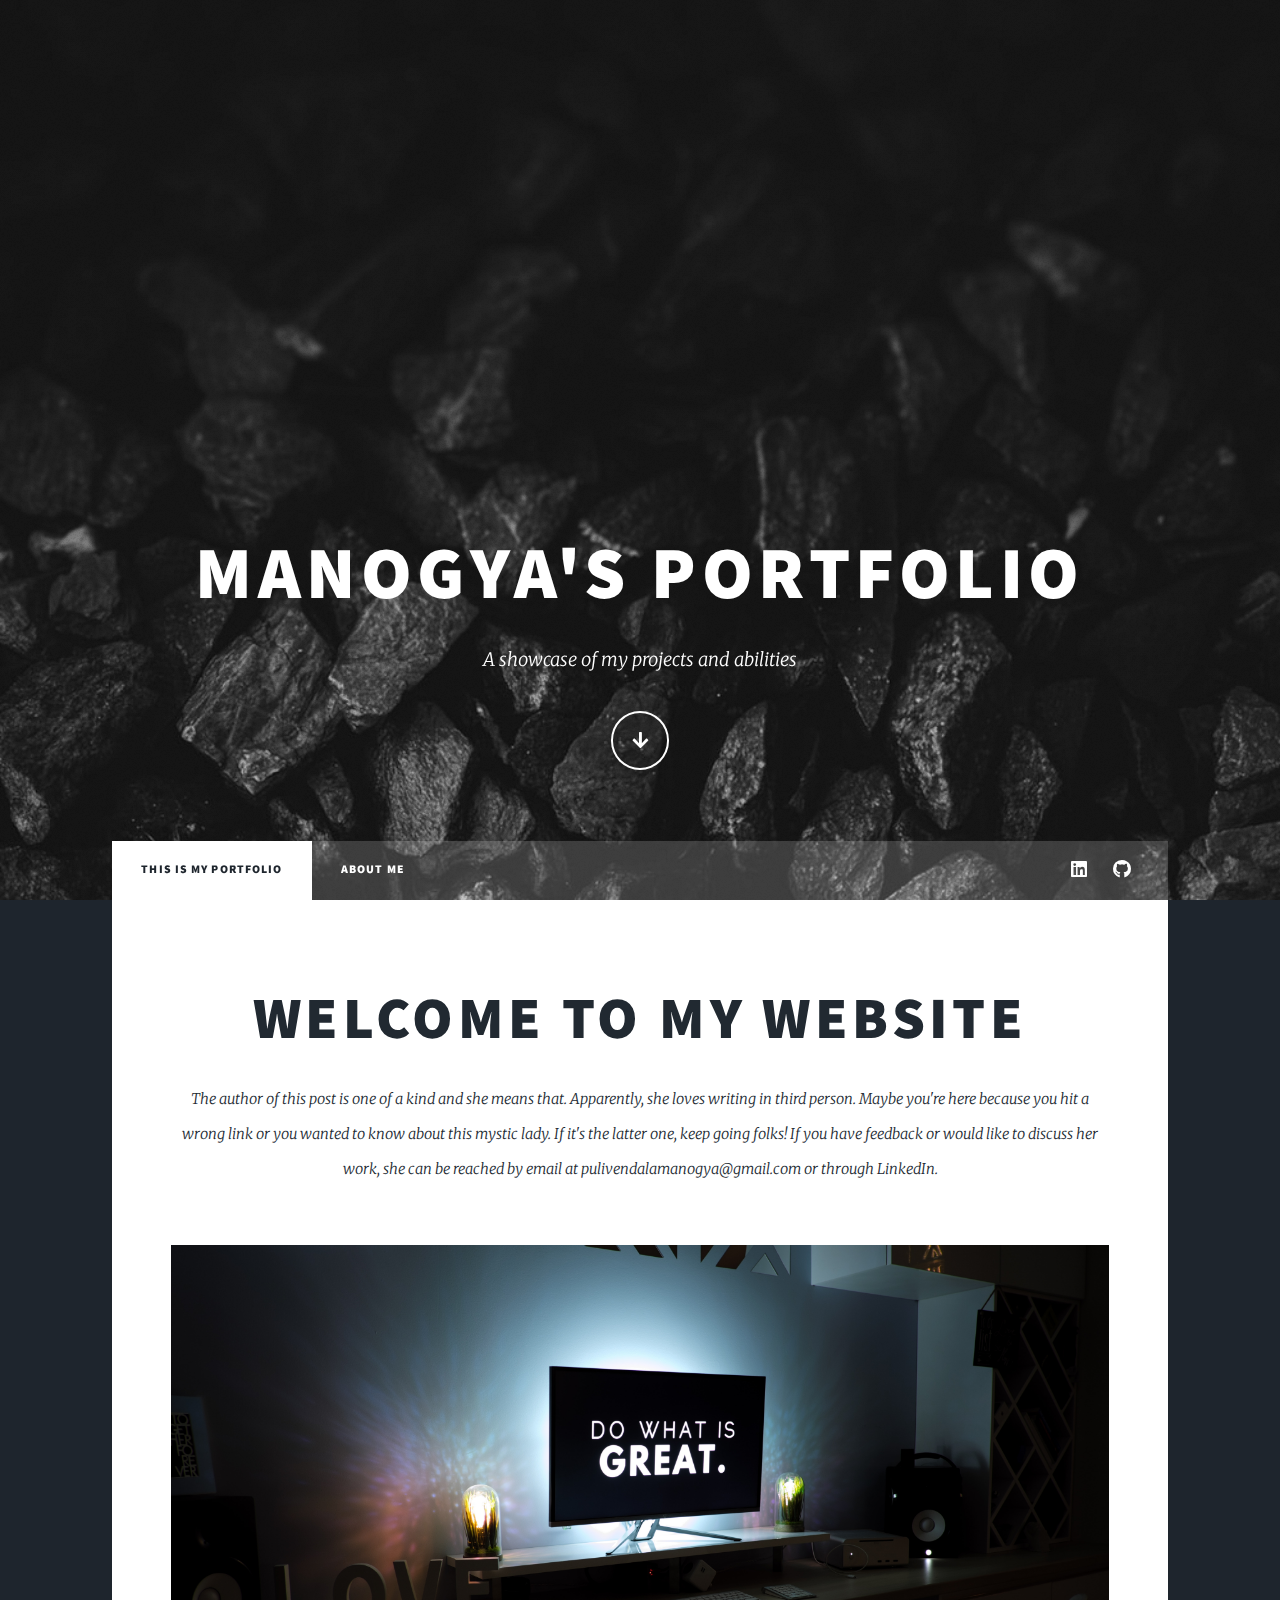
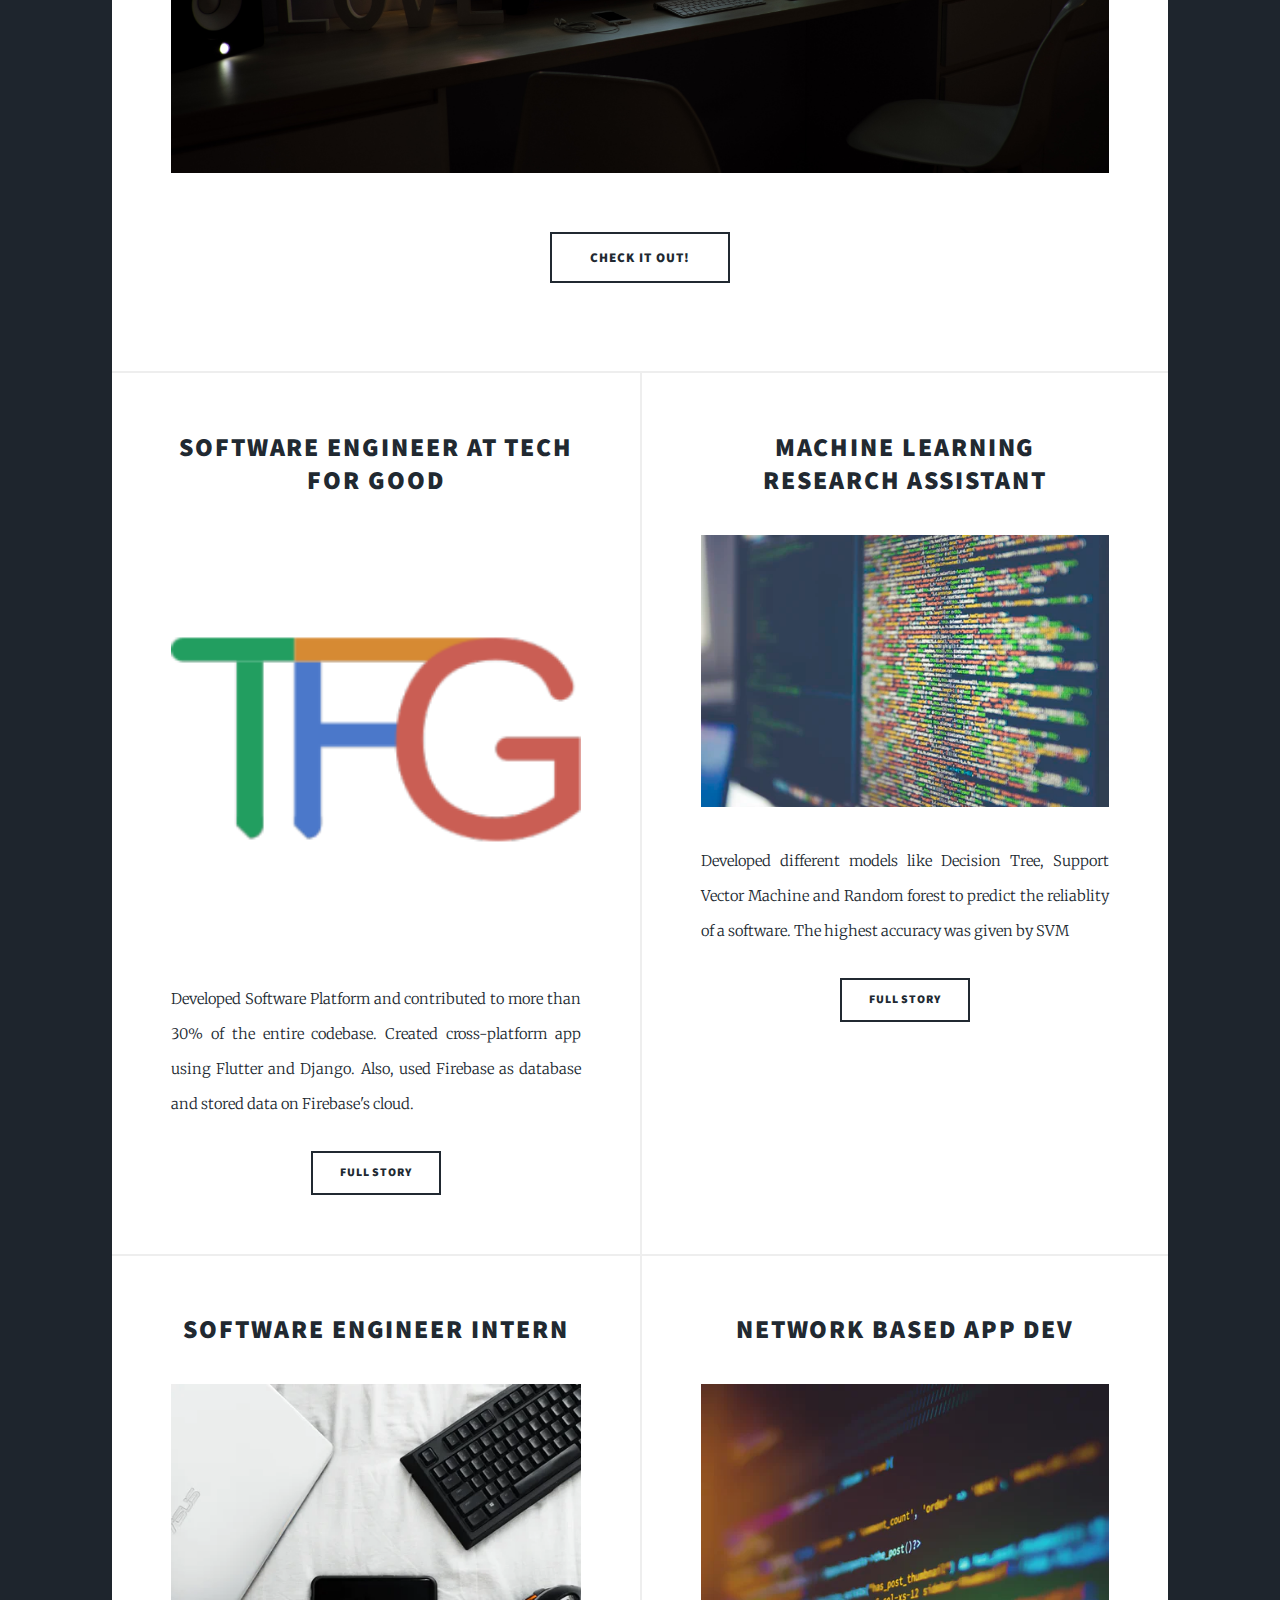
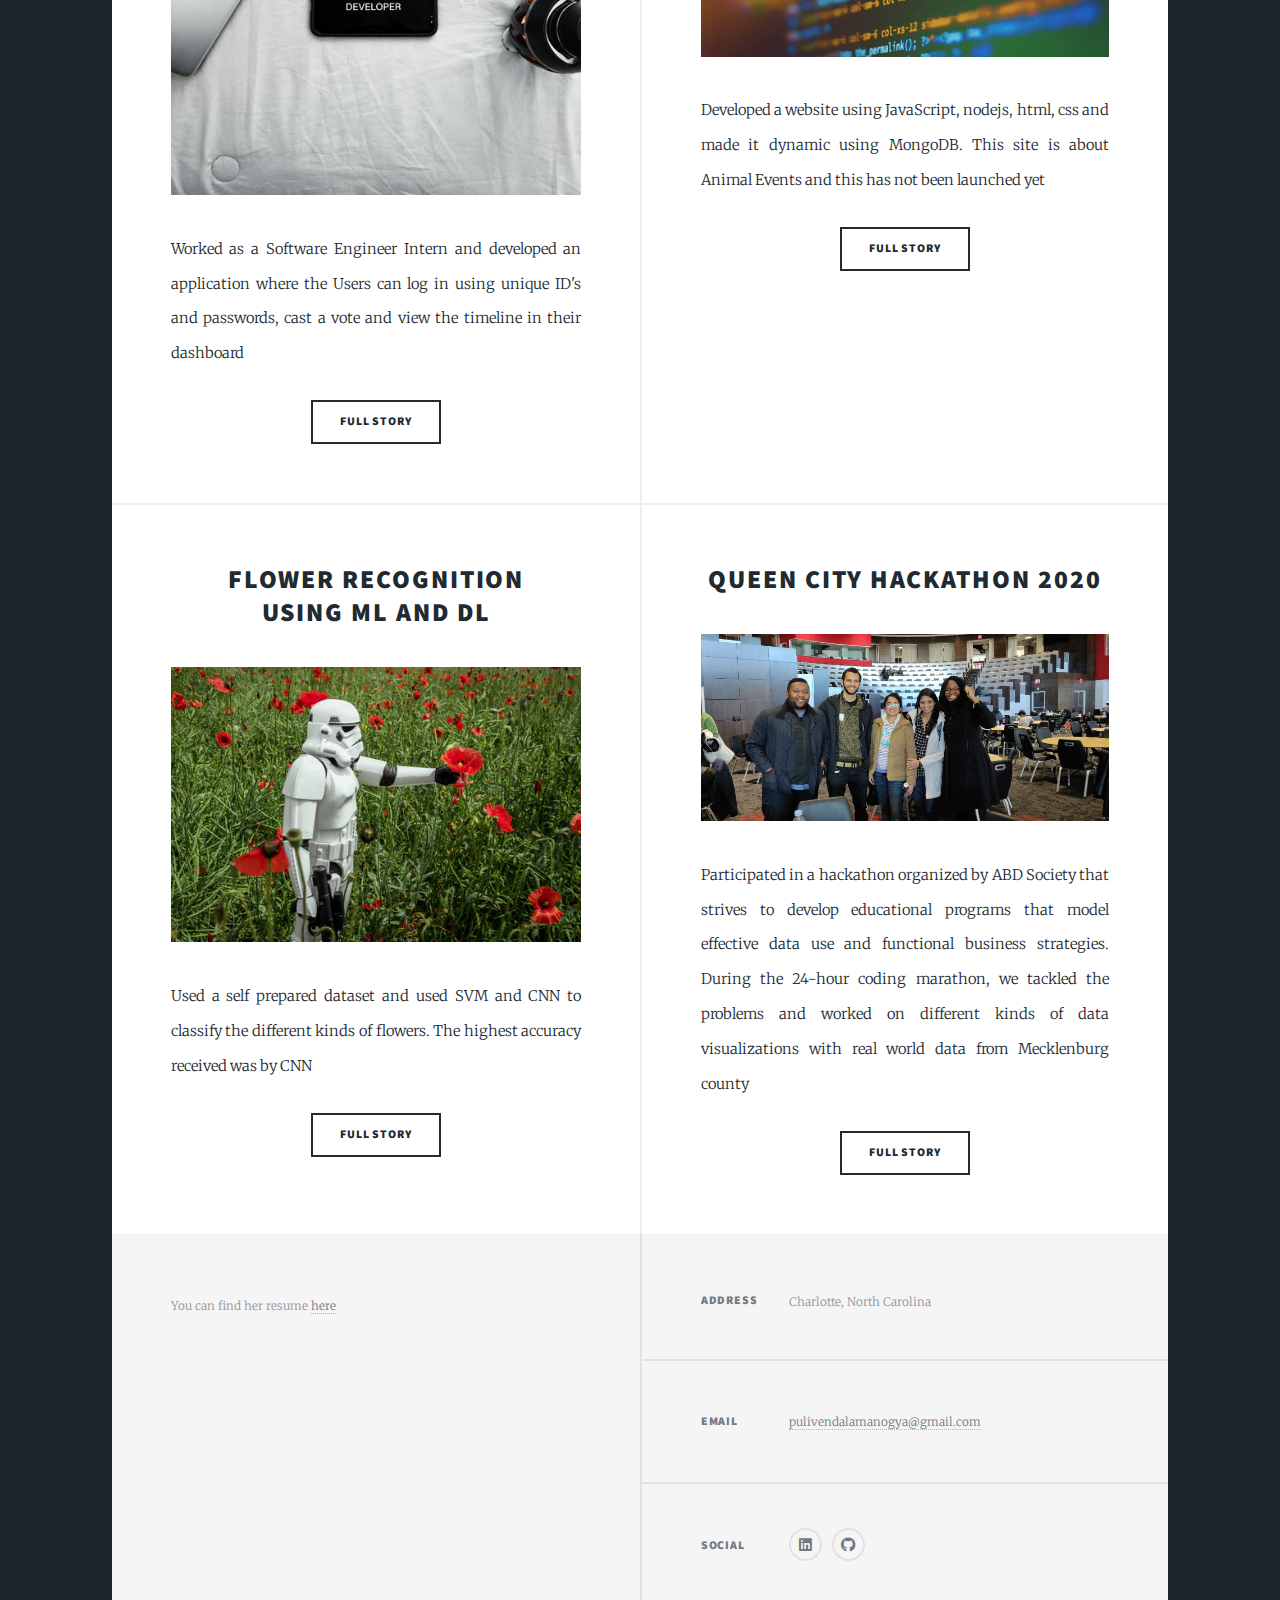
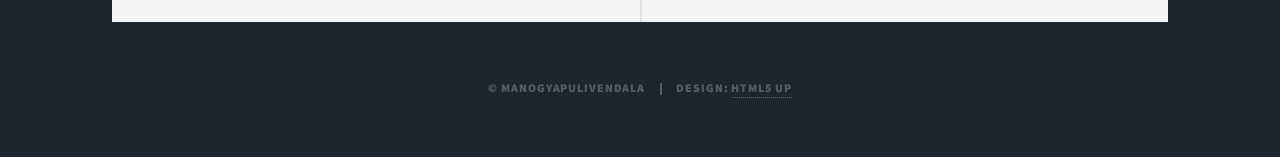
<file: index.html>
<!DOCTYPE HTML>
<!--
	Massively by HTML5 UP
	html5up.net | @ajlkn
	Free for personal and commercial use under the CCA 3.0 license (html5up.net/license)
-->
<html>
	<head>
		<title>Manogya's Portfolio</title>
		<meta charset="utf-8" />
		<meta name="viewport" content="width=device-width, initial-scale=1, user-scalable=no" />
		<link rel="stylesheet" href="assets/css/main.css" />
		<noscript><link rel="stylesheet" href="assets/css/noscript.css" /></noscript>
	</head>
	<body class="is-preload">

		<!-- Wrapper -->
			<div id="wrapper" class="fade-in">

				<!-- Intro -->
					<div id="intro">
						<h1>Manogya's Portfolio</h1>
						<p>A showcase of my projects and abilities</p>
						<ul class="actions">
							<li><a href="#header" class="button icon solid solo fa-arrow-down scrolly">Continue</a></li>
						</ul>
					</div>

				<!-- Header -->
					<header id="header">
						<a href="index.html" class="logo">Manogya Pulivendala</a>
					</header>

				<!-- Nav -->
					<nav id="nav">
						<ul class="links">
							<li class="active"><a href="index.html">This is my portfolio</a></li>
							<li><a href="generic.html">About me</a></li>
							<!--<li><a href="elements.html">Elements Reference</a></li> -->
						</ul>
						<ul class="icons">
							<li><a href="https://www.linkedin.com/in/manogya-pulivendala/" class="icon brands fa-linkedin"><span class="label">LinkedIn</span></a></li>
							<li><a href="https://github.com/Manogya56" class="icon brands fa-github"><span class="label">GitHub</span></a></li>
						</ul>
					</nav>

				<!-- Main -->
					<div id="main">

						<!-- Featured Post -->
							<article class="post featured">
								<header class="major">
									
									<h2>Welcome to my website</h2>
									<p>The author of this post is one of a kind and she means that. Apparently, she loves writing in third person. 
									Maybe you're here because you hit a wrong link or you wanted to know about this mystic lady. If it's the latter one, keep going folks!
									If you have feedback or would like to discuss her work, she can be reached by email at pulivendalamanogya@gmail.com or through LinkedIn.
									</p>
								</header>
								<a href="#" class="image main"><img src="images/pic01.jpg" alt="" /></a>
								<ul class="actions special">
									<li><a href="#" class="button large">Check it out!</a></li>
								</ul>
							</article>

						<!-- Posts -->
							<section class="posts">
								<article>
									<header>
										
										<h2><a href="#">Software Engineer at Tech For Good<br /></a></h2>
									</header>
									<a href="#" class="image fit"><img src="images/companylogo.png" alt="" /></a>
									<p>Developed Software Platform and contributed to more than 30% of the entire codebase. Created cross-platform app using Flutter and Django. Also, used Firebase as database and stored data on Firebase's cloud.</p>
									<ul class="actions special">
										<li><a href="https://github.com/Manogya56" class="button">Full Story</a></li>
									</ul>
								</article>
								<article>
									<header>
										
										<h2><a href="#">Machine Learning<br />Research Assistant</a></h2>
									</header>
									<a href="#" class="image fit"><img src="images/pic06.webp" alt="" /></a>
									<p>Developed different models like Decision Tree, Support Vector Machine and Random forest to predict the reliablity of a software. The highest accuracy was given by SVM</p>
									<ul class="actions special">
										<li><a href="https://github.com/Manogya56" class="button">Full Story</a></li>
									</ul>
								</article>
								<article>
									<header>
										
										<h2><a href="#">Software Engineer Intern<br /></a></h2>
									</header>
									<a href="#" class="image fit"><img src="images/pic02.webp" alt="" /></a>
									<p>Worked as a Software Engineer Intern and developed an application where the Users can log in using unique ID's and passwords, cast a vote and view the timeline in their dashboard </p>
									<ul class="actions special">
										<li><a href="https://github.com/Manogya56" class="button">Full Story</a></li>
									</ul>
								</article>
								<article>
									<header>
										
										<h2><a href="#">Network based App Dev</a><br /></h2>
									</header>
									<a href="#" class="image fit"><img src="images/pic05.webp" alt="" /></a>
									<p>Developed a website using JavaScript, nodejs, html, css and made it dynamic using MongoDB. This site is about Animal Events and this has not been launched yet</p>
									<ul class="actions special">
										<li><a href="#" class="button">Full Story</a></li>
									</ul>
								</article>
								<article>
									<header>
										
										<h2><a href="#">Flower Recognition<br />
										using ML and DL</a></h2>
									</header>
									<a href="#" class="image fit"><img src="images/pic03.webp" alt="" /></a>
									<p>Used a self prepared dataset and used SVM and CNN to classify the different kinds of flowers. The highest accuracy received was by CNN</p>
									<ul class="actions special">
										<li><a href="https://github.com/Manogya56" class="button">Full Story</a></li>
									</ul>
								</article>
								<article>
									<header>
										
										<h2><a href="#">Queen City Hackathon 2020<br />
										</a></h2>
									</header>
									<a href="#" class="image fit"><img src="images/pic07.jpeg" alt="" /></a>
									<p>Participated in a hackathon organized by ABD Society that strives to develop educational programs that model effective data use and functional business strategies. During the 24-hour coding marathon, we tackled the problems and worked on different kinds of data visualizations with real world data from Mecklenburg county</p>
									<ul class="actions special">
										<li><a href="#" class="button">Full Story</a></li>
									</ul>
								</article>
							</section>

						<!-- Footer -->
							<!-- <footer>
								<div class="pagination">
									<!--<a href="#" class="previous">Prev</a>-->
									<!-- <a href="#" class="page active">1</a>
									<a href="#" class="page">2</a>
									<a href="#" class="page">3</a>
									<span class="extra">&hellip;</span>
									<a href="#" class="page">8</a>
									<a href="#" class="page">9</a>
									<a href="#" class="page">10</a>
									<a href="#" class="next">Next</a>
								</div>
							</footer> --> 

					</div>

				<!-- Footer -->
					<footer id="footer">
						<section>
						<p>You can find her resume <a href="https://linx.li/myresume.pdf">here </a></p>
							<!-- <form method="post" action="mailto:pulivendalamanogya@gmail.com">
								<div class="fields">
									<div class="field">
										<label for="name">Name</label>
										<input type="text" name="name" id="name" />
									</div>
									<div class="field">
										<label for="email">Email</label>
										<input type="text" name="email" id="email" />
									</div>
									<div class="field">
										<label for="message">Message</label>
										<textarea name="message" id="message" rows="3"></textarea>
									</div>
								</div>
								<ul class="actions">
									<li><input type="submit" value="Send Message" /></li>
								</ul>
							</form> -->
						</section>
						<section class="split contact">
							<section class="alt">
								<h3>Address</h3>
								<p>
								Charlotte, North Carolina</p>
							</section>
							<!-- <section>
								<h3>Phone</h3>
								<p><a href="#">(000) 000-0000</a></p>
							</section> -->
							<section>
								<h3>Email</h3>
								<p><a href="mailto:pulivendalamanogya@gmail.com">pulivendalamanogya@gmail.com</a></p>
							</section>
							<section>
								<h3>Social</h3>
								<ul class="icons alt">
									
									
									<li><a href="https://www.linkedin.com/in/manogya-pulivendala/" class="icon brands alt fa-linkedin"><span class="label">LinkedIn</span></a></li>
									<li><a href="https://github.com/Manogya56" class="icon brands alt fa-github"><span class="label">GitHub</span></a></li>
								</ul>
							</section>
						</section>
					</footer>

				<!-- Copyright -->
					<div id="copyright">
						<ul><li>&copy; ManogyaPulivendala</li><li>Design: <a href="https://html5up.net">HTML5 UP</a></li></ul>
					</div>

			</div>

		<!-- Scripts -->
			<script src="assets/js/jquery.min.js"></script>
			<script src="assets/js/jquery.scrollex.min.js"></script>
			<script src="assets/js/jquery.scrolly.min.js"></script>
			<script src="assets/js/browser.min.js"></script>
			<script src="assets/js/breakpoints.min.js"></script>
			<script src="assets/js/util.js"></script>
			<script src="assets/js/main.js"></script>

	</body>
</html>
</file>
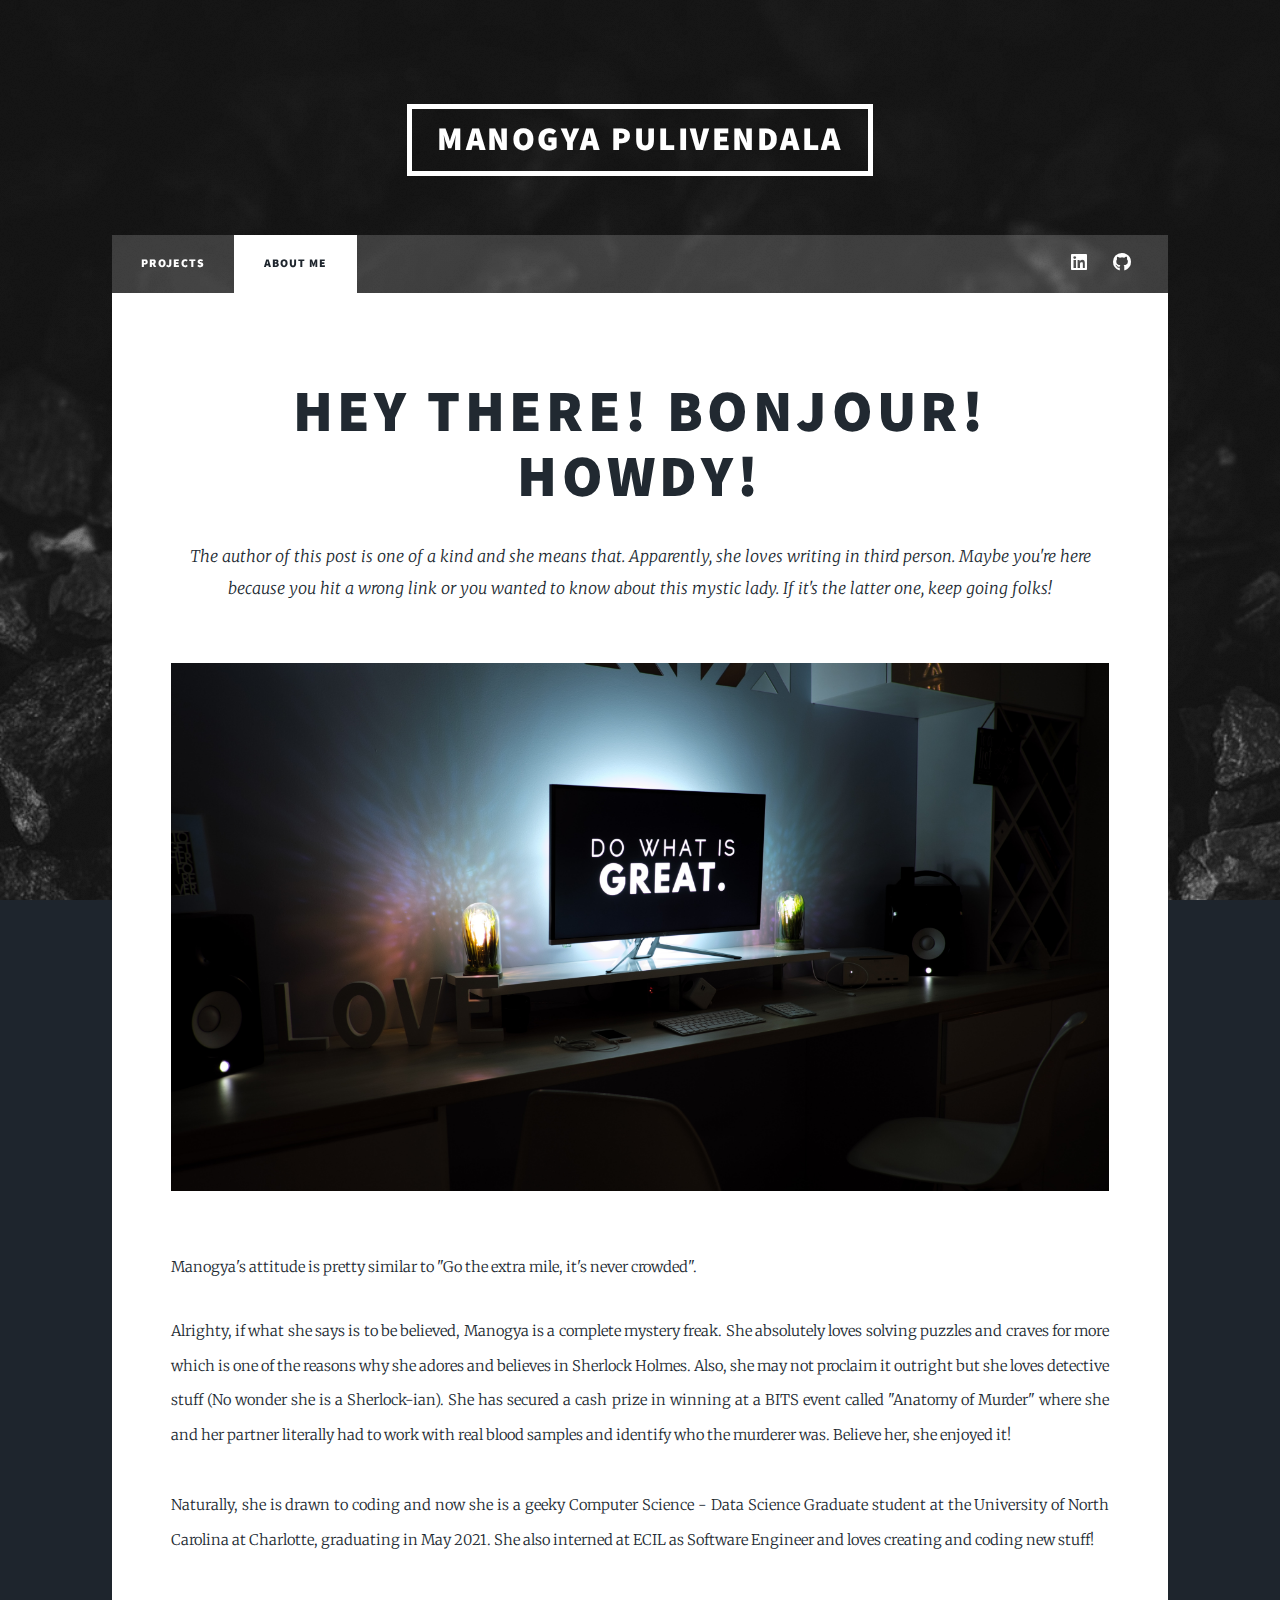
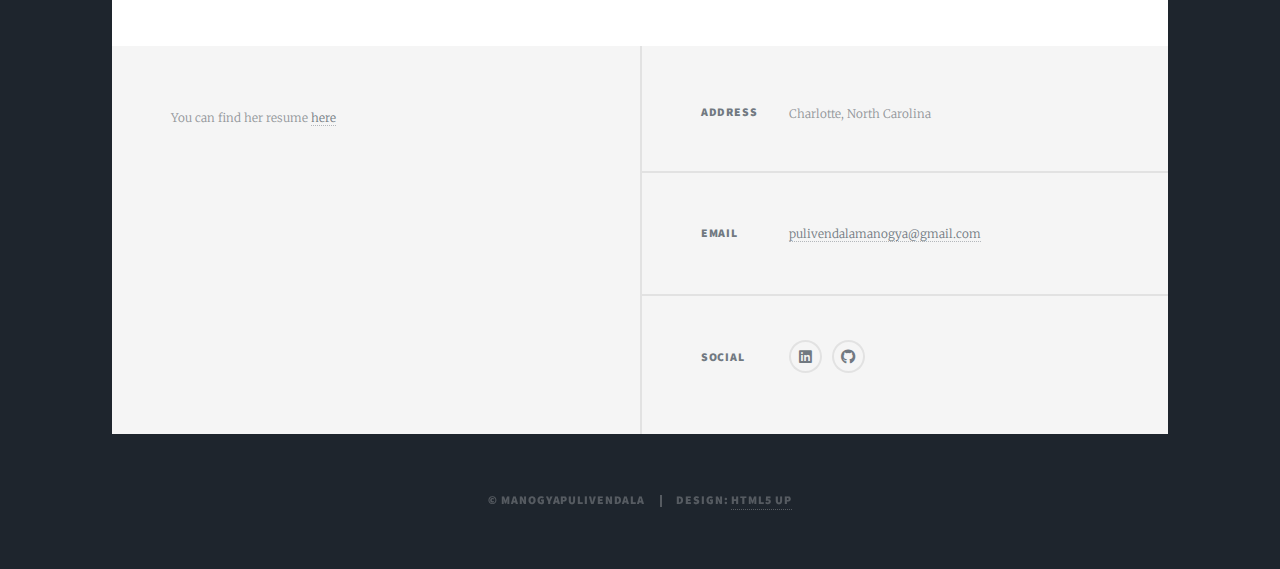
<file: generic.html>
<!DOCTYPE HTML>
<!--
	Massively by HTML5 UP
	html5up.net | @ajlkn
	Free for personal and commercial use under the CCA 3.0 license (html5up.net/license)
	https://www.google.com/search?client=firefox-b-1-d&q=how+to+create+a+free+portfolio+using+github#kpvalbx=_fl2XXpPSEMvGsAWI2Z2IDQ40
-->
<html>
	<head>
		<title>Manogya's Portfolio</title>
		<meta charset="utf-8" />
		<meta name="viewport" content="width=device-width, initial-scale=1, user-scalable=no" />
		<link rel="stylesheet" href="assets/css/main.css" />
		<noscript><link rel="stylesheet" href="assets/css/noscript.css" /></noscript>
	</head>
	<body class="is-preload">

		<!-- Wrapper -->
			<div id="wrapper">

				<!-- Header -->
					<header id="header">
						<a href="index.html" class="logo">Manogya Pulivendala</a>
					</header>

				<!-- Nav -->
					<nav id="nav">
						<ul class="links">
							<li><a href="index.html">Projects</a></li>
							<li class="active"><a href="generic.html">About me</a></li>
							<!--<li><a href="elements.html">Elements Reference</a></li> -->
						</ul>
						<ul class="icons">
							<li><a href="https://www.linkedin.com/in/manogya-pulivendala/" class="icon brands fa-linkedin"><span class="label">LinkedIn</span></a></li>
							<li><a href="https://github.com/Manogya56" class="icon brands fa-github"><span class="label">GitHub</span></a></li>
						</ul>
					</nav>

				<!-- Main -->
					<div id="main">

						<!-- Post -->
							<section class="post">
								<header class="major">
									
									<h1>Hey there! Bonjour!<br />
									Howdy!</h1>
									<p>The author of this post is one of a kind and she means that. Apparently, she loves writing in third person. 
									Maybe you're here because you hit a wrong link or you wanted to know about this mystic lady. If it's the latter one, keep going folks!</p>
								</header>
								<div class="image main"><img src="images/pic01.jpg" alt="" /></div>
								<p>Manogya's attitude is pretty similar to "Go the extra mile, it's never crowded".</p>
								<p>Alrighty, if what she says is to be believed, Manogya is a complete mystery freak. She absolutely loves solving puzzles and craves for more which is one of the reasons why she adores and believes in Sherlock Holmes. Also, she may not proclaim it outright but she loves detective stuff (No wonder she is a Sherlock-ian). She has secured a cash prize in winning at a BITS event called "Anatomy of Murder" where she and her partner literally had to work with real blood samples and identify who the murderer was. Believe her, she enjoyed it! <br /> <br />
								Naturally, she is drawn to coding and now she is a geeky Computer Science - Data Science Graduate student at the University of North Carolina at Charlotte, graduating in May 2021.
								
								She also interned at ECIL as Software Engineer and loves creating and coding new stuff!</p>
							</section>

					</div>

				<!-- Footer -->
					<footer id="footer">
						<section>
						<p>You can find her resume <a href="https://linx.li/myresume.pdf">here </a></p>
						<!-- 	<form method="post" action="mailto:pulivendalamanogya@gmail.com">
								<div class="fields">
									<div class="field">
										<label for="name">Name</label>
										<input type="text" name="name" id="name" />
									</div>
									<div class="field">
										<label for="email">Email</label>
										<input type="text" name="email" id="email" />
									</div>
									<div class="field">
										<label for="message">Message</label>
										<textarea name="message" id="message" rows="3"></textarea>
									</div>
								</div>
								<ul class="actions">
									<li><input type="submit" value="Send Message" /></li>
								</ul>
							</form> -->
						</section>
						<section class="split contact">
							<section class="alt">
								<h3>Address</h3>
								<p>Charlotte, North Carolina<br />
								</p>
							</section>
							<!-- <section>
								<h3>Phone</h3>
								<p><a href="#">(000) 000-0000</a></p>
							</section> -->
							<section>
								<h3>Email</h3>
								<p><a href="mailto:pulivendalamanogya@gmail.com">pulivendalamanogya@gmail.com</a></p>
							</section>
							<section>
								<h3>Social</h3>
								<ul class="icons alt">
									<li><a href="https://www.linkedin.com/in/manogya-pulivendala/" class="icon brands alt fa-linkedin"><span class="label">LinkedIn</span></a></li>
									<li><a href="https://github.com/Manogya56" class="icon brands alt fa-github"><span class="label">GitHub</span></a></li>
								</ul>
							</section>
						</section>
					</footer>

				<!-- Copyright -->
					<div id="copyright">
						<ul><li>&copy; ManogyaPulivendala</li><li>Design: <a href="https://html5up.net">HTML5 UP</a></li></ul>
					</div>

			</div>

		<!-- Scripts -->
			<script src="assets/js/jquery.min.js"></script>
			<script src="assets/js/jquery.scrollex.min.js"></script>
			<script src="assets/js/jquery.scrolly.min.js"></script>
			<script src="assets/js/browser.min.js"></script>
			<script src="assets/js/breakpoints.min.js"></script>
			<script src="assets/js/util.js"></script>
			<script src="assets/js/main.js"></script>

	</body>
</html>
</file>
<file: assets/css/main.css>
@import url(fontawesome-all.min.css);
@import url("https://fonts.googleapis.com/css?family=Merriweather:300,700,300italic,700italic|Source+Sans+Pro:900");

/*
	Massively by HTML5 UP
	html5up.net | @ajlkn
	Free for personal and commercial use under the CCA 3.0 license (html5up.net/license)
*/

html, body, div, span, applet, object,
iframe, h1, h2, h3, h4, h5, h6, p, blockquote,
pre, a, abbr, acronym, address, big, cite,
code, del, dfn, em, img, ins, kbd, q, s, samp,
small, strike, strong, sub, sup, tt, var, b,
u, i, center, dl, dt, dd, ol, ul, li, fieldset,
form, label, legend, table, caption, tbody,
tfoot, thead, tr, th, td, article, aside,
canvas, details, embed, figure, figcaption,
footer, header, hgroup, menu, nav, output, ruby,
section, summary, time, mark, audio, video {
	margin: 0;
	padding: 0;
	border: 0;
	font-size: 100%;
	font: inherit;
	vertical-align: baseline;}

article, aside, details, figcaption, figure,
footer, header, hgroup, menu, nav, section {
	display: block;}

body {
	line-height: 1;
}

ol, ul {
	list-style: none;
}

blockquote, q {
	quotes: none;
}

	blockquote:before, blockquote:after, q:before, q:after {
		content: '';
		content: none;
	}

table {
	border-collapse: collapse;
	border-spacing: 0;
}

body {
	-webkit-text-size-adjust: none;
}

mark {
	background-color: transparent;
	color: inherit;
}

input::-moz-focus-inner {
	border: 0;
	padding: 0;
}

input, select, textarea {
	-moz-appearance: none;
	-webkit-appearance: none;
	-ms-appearance: none;
	appearance: none;
}

/* Basic */

	@-ms-viewport {
		width: device-width;
	}

	body {
		-ms-overflow-style: scrollbar;
	}

	@media screen and (max-width: 480px) {

		html, body {
			min-width: 320px;
		}

	}

	html {
		box-sizing: border-box;
	}

	*, *:before, *:after {
		box-sizing: inherit;
	}

	body {
		background-color: #1e252d;
	}

		body.is-preload *, body.is-preload *:before, body.is-preload *:after {
			-moz-animation: none !important;
			-webkit-animation: none !important;
			-ms-animation: none !important;
			animation: none !important;
			-moz-transition: none !important;
			-webkit-transition: none !important;
			-ms-transition: none !important;
			transition: none !important;
		}

/* Type */

	html {
		font-size: 16pt;
	}

		@media screen and (max-width: 1680px) {

			html {
				font-size: 12pt;
			}

		}

		@media screen and (max-width: 1280px) {

			html {
				font-size: 11pt;
			}

		}

		@media screen and (max-width: 360px) {

			html {
				font-size: 10pt;
			}

		}

	body {
		color: #212931;
	}

	body, input, select, textarea {
		font-family: "Merriweather", Georgia, serif;
		font-weight: 300;
		font-size: 1rem;
		line-height: 2.375;
	}

	a {
		-moz-transition: color 0.2s ease-in-out, background-color 0.2s ease-in-out, border-color 0.2s ease-in-out, box-shadow 0.2s ease-in-out;
		-webkit-transition: color 0.2s ease-in-out, background-color 0.2s ease-in-out, border-color 0.2s ease-in-out, box-shadow 0.2s ease-in-out;
		-ms-transition: color 0.2s ease-in-out, background-color 0.2s ease-in-out, border-color 0.2s ease-in-out, box-shadow 0.2s ease-in-out;
		transition: color 0.2s ease-in-out, background-color 0.2s ease-in-out, border-color 0.2s ease-in-out, box-shadow 0.2s ease-in-out;
		border-bottom: dotted 1px;
		text-decoration: none;
	}

		a:hover {
			border-bottom-color: transparent;
		}

	strong, b {
		font-weight: 600;
	}

	em, i {
		font-style: italic;
	}

	p {
		text-align: justify;
		margin: 0 0 2rem 0;
	}

	h1, h2, h3, h4, h5, h6 {
		font-family: "Source Sans Pro", Helvetica, sans-serif;
		font-weight: 900;
		line-height: 1.5;
		letter-spacing: 0.075em;
		text-transform: uppercase;
		margin: 0 0 1rem 0;
	}

		h1 a, h2 a, h3 a, h4 a, h5 a, h6 a {
			border-bottom: 0;
			color: inherit;
			text-decoration: none;
		}

	h1 {
		font-size: 4rem;
		line-height: 1.1;
		margin: 0 0 2rem 0;
	}

	h2 {
		font-size: 1.75rem;
		line-height: 1.3;
		margin: 0 0 1.5rem 0;
	}

	h3 {
		font-size: 1.25rem;
		margin: 0 0 1.5rem 0;
	}

	h4 {
		font-size: 1rem;
	}

	h5 {
		font-size: 0.9rem;
	}

	h6 {
		font-size: 0.8rem;
	}

	sub {
		font-size: 0.8rem;
		position: relative;
		top: 0.5rem;
	}

	sup {
		font-size: 0.8rem;
		position: relative;
		top: -0.5rem;
	}

	blockquote {
		border-left: solid 4px;
		font-style: italic;
		margin: 0 0 2rem 0;
		padding: 0.5rem 0 0.5rem 2rem;
	}

	code {
		border: solid 2px;
		font-family: "Courier New", monospace;
		font-size: 0.9rem;
		margin: 0 0.25rem;
		padding: 0.25rem 0.65rem;
	}

	pre {
		-webkit-overflow-scrolling: touch;
		font-family: "Courier New", monospace;
		font-size: 0.9rem;
		margin: 0 0 2rem 0;
	}

		pre code {
			display: block;
			line-height: 1.75;
			padding: 1rem 1.5rem;
			overflow-x: auto;
		}

	hr {
		border: 0;
		border-bottom: solid 2px;
		margin: 3rem 0;
	}

		hr.major {
			margin: 5rem 0;
		}

	.align-left {
		text-align: left;
	}

	.align-center {
		text-align: center;
	}

	.align-right {
		text-align: right;
	}

	input, select, textarea {
		color: #212931;
	}

	a {
		color: #212931;
		border-bottom-color: rgba(33, 41, 49, 0.5);
	}

		a:hover {
			border-bottom-color: transparent;
			color: #18bfef !important;
		}

	strong, b {
		color: #212931;
	}

	h1, h2, h3, h4, h5, h6 {
		color: #212931;
	}

	blockquote {
		border-left-color: #eeeeee;
	}

	code {
		background: rgba(220, 220, 220, 0.25);
		border-color: #eeeeee;
	}

	hr {
		border-bottom-color: #eeeeee;
	}

/* Row */

	.row {
		display: flex;
		flex-wrap: wrap;
		box-sizing: border-box;
		align-items: stretch;
	}

		.row > * {
			box-sizing: border-box;
		}

		.row.gtr-uniform > * > :last-child {
			margin-bottom: 0;
		}

		.row.aln-left {
			justify-content: flex-start;
		}

		.row.aln-center {
			justify-content: center;
		}

		.row.aln-right {
			justify-content: flex-end;
		}

		.row.aln-top {
			align-items: flex-start;
		}

		.row.aln-middle {
			align-items: center;
		}

		.row.aln-bottom {
			align-items: flex-end;
		}

		.row > .imp {
			order: -1;
		}

		.row > .col-1 {
			width: 8.33333%;
		}

		.row > .off-1 {
			margin-left: 8.33333%;
		}

		.row > .col-2 {
			width: 16.66667%;
		}

		.row > .off-2 {
			margin-left: 16.66667%;
		}

		.row > .col-3 {
			width: 25%;
		}

		.row > .off-3 {
			margin-left: 25%;
		}

		.row > .col-4 {
			width: 33.33333%;
		}

		.row > .off-4 {
			margin-left: 33.33333%;
		}

		.row > .col-5 {
			width: 41.66667%;
		}

		.row > .off-5 {
			margin-left: 41.66667%;
		}

		.row > .col-6 {
			width: 50%;
		}

		.row > .off-6 {
			margin-left: 50%;
		}

		.row > .col-7 {
			width: 58.33333%;
		}

		.row > .off-7 {
			margin-left: 58.33333%;
		}

		.row > .col-8 {
			width: 66.66667%;
		}

		.row > .off-8 {
			margin-left: 66.66667%;
		}

		.row > .col-9 {
			width: 75%;
		}

		.row > .off-9 {
			margin-left: 75%;
		}

		.row > .col-10 {
			width: 83.33333%;
		}

		.row > .off-10 {
			margin-left: 83.33333%;
		}

		.row > .col-11 {
			width: 91.66667%;
		}

		.row > .off-11 {
			margin-left: 91.66667%;
		}

		.row > .col-12 {
			width: 100%;
		}

		.row > .off-12 {
			margin-left: 100%;
		}

		.row.gtr-0 {
			margin-top: 0;
			margin-left: 0rem;
		}

			.row.gtr-0 > * {
				padding: 0 0 0 0rem;
			}

			.row.gtr-0.gtr-uniform {
				margin-top: 0rem;
			}

				.row.gtr-0.gtr-uniform > * {
					padding-top: 0rem;
				}

		.row.gtr-25 {
			margin-top: 0;
			margin-left: -0.375rem;
		}

			.row.gtr-25 > * {
				padding: 0 0 0 0.375rem;
			}

			.row.gtr-25.gtr-uniform {
				margin-top: -0.375rem;
			}

				.row.gtr-25.gtr-uniform > * {
					padding-top: 0.375rem;
				}

		.row.gtr-50 {
			margin-top: 0;
			margin-left: -0.75rem;
		}

			.row.gtr-50 > * {
				padding: 0 0 0 0.75rem;
			}

			.row.gtr-50.gtr-uniform {
				margin-top: -0.75rem;
			}

				.row.gtr-50.gtr-uniform > * {
					padding-top: 0.75rem;
				}

		.row {
			margin-top: 0;
			margin-left: -1.5rem;
		}

			.row > * {
				padding: 0 0 0 1.5rem;
			}

			.row.gtr-uniform {
				margin-top: -1.5rem;
			}

				.row.gtr-uniform > * {
					padding-top: 1.5rem;
				}

		.row.gtr-150 {
			margin-top: 0;
			margin-left: -2.25rem;
		}

			.row.gtr-150 > * {
				padding: 0 0 0 2.25rem;
			}

			.row.gtr-150.gtr-uniform {
				margin-top: -2.25rem;
			}

				.row.gtr-150.gtr-uniform > * {
					padding-top: 2.25rem;
				}

		.row.gtr-200 {
			margin-top: 0;
			margin-left: -3rem;
		}

			.row.gtr-200 > * {
				padding: 0 0 0 3rem;
			}

			.row.gtr-200.gtr-uniform {
				margin-top: -3rem;
			}

				.row.gtr-200.gtr-uniform > * {
					padding-top: 3rem;
				}

		@media screen and (max-width: 1680px) {

			.row {
				display: flex;
				flex-wrap: wrap;
				box-sizing: border-box;
				align-items: stretch;
			}

				.row > * {
					box-sizing: border-box;
				}

				.row.gtr-uniform > * > :last-child {
					margin-bottom: 0;
				}

				.row.aln-left {
					justify-content: flex-start;
				}

				.row.aln-center {
					justify-content: center;
				}

				.row.aln-right {
					justify-content: flex-end;
				}

				.row.aln-top {
					align-items: flex-start;
				}

				.row.aln-middle {
					align-items: center;
				}

				.row.aln-bottom {
					align-items: flex-end;
				}

				.row > .imp-xlarge {
					order: -1;
				}

				.row > .col-1-xlarge {
					width: 8.33333%;
				}

				.row > .off-1-xlarge {
					margin-left: 8.33333%;
				}

				.row > .col-2-xlarge {
					width: 16.66667%;
				}

				.row > .off-2-xlarge {
					margin-left: 16.66667%;
				}

				.row > .col-3-xlarge {
					width: 25%;
				}

				.row > .off-3-xlarge {
					margin-left: 25%;
				}

				.row > .col-4-xlarge {
					width: 33.33333%;
				}

				.row > .off-4-xlarge {
					margin-left: 33.33333%;
				}

				.row > .col-5-xlarge {
					width: 41.66667%;
				}

				.row > .off-5-xlarge {
					margin-left: 41.66667%;
				}

				.row > .col-6-xlarge {
					width: 50%;
				}

				.row > .off-6-xlarge {
					margin-left: 50%;
				}

				.row > .col-7-xlarge {
					width: 58.33333%;
				}

				.row > .off-7-xlarge {
					margin-left: 58.33333%;
				}

				.row > .col-8-xlarge {
					width: 66.66667%;
				}

				.row > .off-8-xlarge {
					margin-left: 66.66667%;
				}

				.row > .col-9-xlarge {
					width: 75%;
				}

				.row > .off-9-xlarge {
					margin-left: 75%;
				}

				.row > .col-10-xlarge {
					width: 83.33333%;
				}

				.row > .off-10-xlarge {
					margin-left: 83.33333%;
				}

				.row > .col-11-xlarge {
					width: 91.66667%;
				}

				.row > .off-11-xlarge {
					margin-left: 91.66667%;
				}

				.row > .col-12-xlarge {
					width: 100%;
				}

				.row > .off-12-xlarge {
					margin-left: 100%;
				}

				.row.gtr-0 {
					margin-top: 0;
					margin-left: 0rem;
				}

					.row.gtr-0 > * {
						padding: 0 0 0 0rem;
					}

					.row.gtr-0.gtr-uniform {
						margin-top: 0rem;
					}

						.row.gtr-0.gtr-uniform > * {
							padding-top: 0rem;
						}

				.row.gtr-25 {
					margin-top: 0;
					margin-left: -0.375rem;
				}

					.row.gtr-25 > * {
						padding: 0 0 0 0.375rem;
					}

					.row.gtr-25.gtr-uniform {
						margin-top: -0.375rem;
					}

						.row.gtr-25.gtr-uniform > * {
							padding-top: 0.375rem;
						}

				.row.gtr-50 {
					margin-top: 0;
					margin-left: -0.75rem;
				}

					.row.gtr-50 > * {
						padding: 0 0 0 0.75rem;
					}

					.row.gtr-50.gtr-uniform {
						margin-top: -0.75rem;
					}

						.row.gtr-50.gtr-uniform > * {
							padding-top: 0.75rem;
						}

				.row {
					margin-top: 0;
					margin-left: -1.5rem;
				}

					.row > * {
						padding: 0 0 0 1.5rem;
					}

					.row.gtr-uniform {
						margin-top: -1.5rem;
					}

						.row.gtr-uniform > * {
							padding-top: 1.5rem;
						}

				.row.gtr-150 {
					margin-top: 0;
					margin-left: -2.25rem;
				}

					.row.gtr-150 > * {
						padding: 0 0 0 2.25rem;
					}

					.row.gtr-150.gtr-uniform {
						margin-top: -2.25rem;
					}

						.row.gtr-150.gtr-uniform > * {
							padding-top: 2.25rem;
						}

				.row.gtr-200 {
					margin-top: 0;
					margin-left: -3rem;
				}

					.row.gtr-200 > * {
						padding: 0 0 0 3rem;
					}

					.row.gtr-200.gtr-uniform {
						margin-top: -3rem;
					}

						.row.gtr-200.gtr-uniform > * {
							padding-top: 3rem;
						}

		}

		@media screen and (max-width: 1280px) {

			.row {
				display: flex;
				flex-wrap: wrap;
				box-sizing: border-box;
				align-items: stretch;
			}

				.row > * {
					box-sizing: border-box;
				}

				.row.gtr-uniform > * > :last-child {
					margin-bottom: 0;
				}

				.row.aln-left {
					justify-content: flex-start;
				}

				.row.aln-center {
					justify-content: center;
				}

				.row.aln-right {
					justify-content: flex-end;
				}

				.row.aln-top {
					align-items: flex-start;
				}

				.row.aln-middle {
					align-items: center;
				}

				.row.aln-bottom {
					align-items: flex-end;
				}

				.row > .imp-large {
					order: -1;
				}

				.row > .col-1-large {
					width: 8.33333%;
				}

				.row > .off-1-large {
					margin-left: 8.33333%;
				}

				.row > .col-2-large {
					width: 16.66667%;
				}

				.row > .off-2-large {
					margin-left: 16.66667%;
				}

				.row > .col-3-large {
					width: 25%;
				}

				.row > .off-3-large {
					margin-left: 25%;
				}

				.row > .col-4-large {
					width: 33.33333%;
				}

				.row > .off-4-large {
					margin-left: 33.33333%;
				}

				.row > .col-5-large {
					width: 41.66667%;
				}

				.row > .off-5-large {
					margin-left: 41.66667%;
				}

				.row > .col-6-large {
					width: 50%;
				}

				.row > .off-6-large {
					margin-left: 50%;
				}

				.row > .col-7-large {
					width: 58.33333%;
				}

				.row > .off-7-large {
					margin-left: 58.33333%;
				}

				.row > .col-8-large {
					width: 66.66667%;
				}

				.row > .off-8-large {
					margin-left: 66.66667%;
				}

				.row > .col-9-large {
					width: 75%;
				}

				.row > .off-9-large {
					margin-left: 75%;
				}

				.row > .col-10-large {
					width: 83.33333%;
				}

				.row > .off-10-large {
					margin-left: 83.33333%;
				}

				.row > .col-11-large {
					width: 91.66667%;
				}

				.row > .off-11-large {
					margin-left: 91.66667%;
				}

				.row > .col-12-large {
					width: 100%;
				}

				.row > .off-12-large {
					margin-left: 100%;
				}

				.row.gtr-0 {
					margin-top: 0;
					margin-left: 0rem;
				}

					.row.gtr-0 > * {
						padding: 0 0 0 0rem;
					}

					.row.gtr-0.gtr-uniform {
						margin-top: 0rem;
					}

						.row.gtr-0.gtr-uniform > * {
							padding-top: 0rem;
						}

				.row.gtr-25 {
					margin-top: 0;
					margin-left: -0.375rem;
				}

					.row.gtr-25 > * {
						padding: 0 0 0 0.375rem;
					}

					.row.gtr-25.gtr-uniform {
						margin-top: -0.375rem;
					}

						.row.gtr-25.gtr-uniform > * {
							padding-top: 0.375rem;
						}

				.row.gtr-50 {
					margin-top: 0;
					margin-left: -0.75rem;
				}

					.row.gtr-50 > * {
						padding: 0 0 0 0.75rem;
					}

					.row.gtr-50.gtr-uniform {
						margin-top: -0.75rem;
					}

						.row.gtr-50.gtr-uniform > * {
							padding-top: 0.75rem;
						}

				.row {
					margin-top: 0;
					margin-left: -1.5rem;
				}

					.row > * {
						padding: 0 0 0 1.5rem;
					}

					.row.gtr-uniform {
						margin-top: -1.5rem;
					}

						.row.gtr-uniform > * {
							padding-top: 1.5rem;
						}

				.row.gtr-150 {
					margin-top: 0;
					margin-left: -2.25rem;
				}

					.row.gtr-150 > * {
						padding: 0 0 0 2.25rem;
					}

					.row.gtr-150.gtr-uniform {
						margin-top: -2.25rem;
					}

						.row.gtr-150.gtr-uniform > * {
							padding-top: 2.25rem;
						}

				.row.gtr-200 {
					margin-top: 0;
					margin-left: -3rem;
				}

					.row.gtr-200 > * {
						padding: 0 0 0 3rem;
					}

					.row.gtr-200.gtr-uniform {
						margin-top: -3rem;
					}

						.row.gtr-200.gtr-uniform > * {
							padding-top: 3rem;
						}

		}

		@media screen and (max-width: 980px) {

			.row {
				display: flex;
				flex-wrap: wrap;
				box-sizing: border-box;
				align-items: stretch;
			}

				.row > * {
					box-sizing: border-box;
				}

				.row.gtr-uniform > * > :last-child {
					margin-bottom: 0;
				}

				.row.aln-left {
					justify-content: flex-start;
				}

				.row.aln-center {
					justify-content: center;
				}

				.row.aln-right {
					justify-content: flex-end;
				}

				.row.aln-top {
					align-items: flex-start;
				}

				.row.aln-middle {
					align-items: center;
				}

				.row.aln-bottom {
					align-items: flex-end;
				}

				.row > .imp-medium {
					order: -1;
				}

				.row > .col-1-medium {
					width: 8.33333%;
				}

				.row > .off-1-medium {
					margin-left: 8.33333%;
				}

				.row > .col-2-medium {
					width: 16.66667%;
				}

				.row > .off-2-medium {
					margin-left: 16.66667%;
				}

				.row > .col-3-medium {
					width: 25%;
				}

				.row > .off-3-medium {
					margin-left: 25%;
				}

				.row > .col-4-medium {
					width: 33.33333%;
				}

				.row > .off-4-medium {
					margin-left: 33.33333%;
				}

				.row > .col-5-medium {
					width: 41.66667%;
				}

				.row > .off-5-medium {
					margin-left: 41.66667%;
				}

				.row > .col-6-medium {
					width: 50%;
				}

				.row > .off-6-medium {
					margin-left: 50%;
				}

				.row > .col-7-medium {
					width: 58.33333%;
				}

				.row > .off-7-medium {
					margin-left: 58.33333%;
				}

				.row > .col-8-medium {
					width: 66.66667%;
				}

				.row > .off-8-medium {
					margin-left: 66.66667%;
				}

				.row > .col-9-medium {
					width: 75%;
				}

				.row > .off-9-medium {
					margin-left: 75%;
				}

				.row > .col-10-medium {
					width: 83.33333%;
				}

				.row > .off-10-medium {
					margin-left: 83.33333%;
				}

				.row > .col-11-medium {
					width: 91.66667%;
				}

				.row > .off-11-medium {
					margin-left: 91.66667%;
				}

				.row > .col-12-medium {
					width: 100%;
				}

				.row > .off-12-medium {
					margin-left: 100%;
				}

				.row.gtr-0 {
					margin-top: 0;
					margin-left: 0rem;
				}

					.row.gtr-0 > * {
						padding: 0 0 0 0rem;
					}

					.row.gtr-0.gtr-uniform {
						margin-top: 0rem;
					}

						.row.gtr-0.gtr-uniform > * {
							padding-top: 0rem;
						}

				.row.gtr-25 {
					margin-top: 0;
					margin-left: -0.375rem;
				}

					.row.gtr-25 > * {
						padding: 0 0 0 0.375rem;
					}

					.row.gtr-25.gtr-uniform {
						margin-top: -0.375rem;
					}

						.row.gtr-25.gtr-uniform > * {
							padding-top: 0.375rem;
						}

				.row.gtr-50 {
					margin-top: 0;
					margin-left: -0.75rem;
				}

					.row.gtr-50 > * {
						padding: 0 0 0 0.75rem;
					}

					.row.gtr-50.gtr-uniform {
						margin-top: -0.75rem;
					}

						.row.gtr-50.gtr-uniform > * {
							padding-top: 0.75rem;
						}

				.row {
					margin-top: 0;
					margin-left: -1.5rem;
				}

					.row > * {
						padding: 0 0 0 1.5rem;
					}

					.row.gtr-uniform {
						margin-top: -1.5rem;
					}

						.row.gtr-uniform > * {
							padding-top: 1.5rem;
						}

				.row.gtr-150 {
					margin-top: 0;
					margin-left: -2.25rem;
				}

					.row.gtr-150 > * {
						padding: 0 0 0 2.25rem;
					}

					.row.gtr-150.gtr-uniform {
						margin-top: -2.25rem;
					}

						.row.gtr-150.gtr-uniform > * {
							padding-top: 2.25rem;
						}

				.row.gtr-200 {
					margin-top: 0;
					margin-left: -3rem;
				}

					.row.gtr-200 > * {
						padding: 0 0 0 3rem;
					}

					.row.gtr-200.gtr-uniform {
						margin-top: -3rem;
					}

						.row.gtr-200.gtr-uniform > * {
							padding-top: 3rem;
						}

		}

		@media screen and (max-width: 736px) {

			.row {
				display: flex;
				flex-wrap: wrap;
				box-sizing: border-box;
				align-items: stretch;
			}

				.row > * {
					box-sizing: border-box;
				}

				.row.gtr-uniform > * > :last-child {
					margin-bottom: 0;
				}

				.row.aln-left {
					justify-content: flex-start;
				}

				.row.aln-center {
					justify-content: center;
				}

				.row.aln-right {
					justify-content: flex-end;
				}

				.row.aln-top {
					align-items: flex-start;
				}

				.row.aln-middle {
					align-items: center;
				}

				.row.aln-bottom {
					align-items: flex-end;
				}

				.row > .imp-small {
					order: -1;
				}

				.row > .col-1-small {
					width: 8.33333%;
				}

				.row > .off-1-small {
					margin-left: 8.33333%;
				}

				.row > .col-2-small {
					width: 16.66667%;
				}

				.row > .off-2-small {
					margin-left: 16.66667%;
				}

				.row > .col-3-small {
					width: 25%;
				}

				.row > .off-3-small {
					margin-left: 25%;
				}

				.row > .col-4-small {
					width: 33.33333%;
				}

				.row > .off-4-small {
					margin-left: 33.33333%;
				}

				.row > .col-5-small {
					width: 41.66667%;
				}

				.row > .off-5-small {
					margin-left: 41.66667%;
				}

				.row > .col-6-small {
					width: 50%;
				}

				.row > .off-6-small {
					margin-left: 50%;
				}

				.row > .col-7-small {
					width: 58.33333%;
				}

				.row > .off-7-small {
					margin-left: 58.33333%;
				}

				.row > .col-8-small {
					width: 66.66667%;
				}

				.row > .off-8-small {
					margin-left: 66.66667%;
				}

				.row > .col-9-small {
					width: 75%;
				}

				.row > .off-9-small {
					margin-left: 75%;
				}

				.row > .col-10-small {
					width: 83.33333%;
				}

				.row > .off-10-small {
					margin-left: 83.33333%;
				}

				.row > .col-11-small {
					width: 91.66667%;
				}

				.row > .off-11-small {
					margin-left: 91.66667%;
				}

				.row > .col-12-small {
					width: 100%;
				}

				.row > .off-12-small {
					margin-left: 100%;
				}

				.row.gtr-0 {
					margin-top: 0;
					margin-left: 0rem;
				}

					.row.gtr-0 > * {
						padding: 0 0 0 0rem;
					}

					.row.gtr-0.gtr-uniform {
						margin-top: 0rem;
					}

						.row.gtr-0.gtr-uniform > * {
							padding-top: 0rem;
						}

				.row.gtr-25 {
					margin-top: 0;
					margin-left: -0.375rem;
				}

					.row.gtr-25 > * {
						padding: 0 0 0 0.375rem;
					}

					.row.gtr-25.gtr-uniform {
						margin-top: -0.375rem;
					}

						.row.gtr-25.gtr-uniform > * {
							padding-top: 0.375rem;
						}

				.row.gtr-50 {
					margin-top: 0;
					margin-left: -0.75rem;
				}

					.row.gtr-50 > * {
						padding: 0 0 0 0.75rem;
					}

					.row.gtr-50.gtr-uniform {
						margin-top: -0.75rem;
					}

						.row.gtr-50.gtr-uniform > * {
							padding-top: 0.75rem;
						}

				.row {
					margin-top: 0;
					margin-left: -1.5rem;
				}

					.row > * {
						padding: 0 0 0 1.5rem;
					}

					.row.gtr-uniform {
						margin-top: -1.5rem;
					}

						.row.gtr-uniform > * {
							padding-top: 1.5rem;
						}

				.row.gtr-150 {
					margin-top: 0;
					margin-left: -2.25rem;
				}

					.row.gtr-150 > * {
						padding: 0 0 0 2.25rem;
					}

					.row.gtr-150.gtr-uniform {
						margin-top: -2.25rem;
					}

						.row.gtr-150.gtr-uniform > * {
							padding-top: 2.25rem;
						}

				.row.gtr-200 {
					margin-top: 0;
					margin-left: -3rem;
				}

					.row.gtr-200 > * {
						padding: 0 0 0 3rem;
					}

					.row.gtr-200.gtr-uniform {
						margin-top: -3rem;
					}

						.row.gtr-200.gtr-uniform > * {
							padding-top: 3rem;
						}

		}

		@media screen and (max-width: 480px) {

			.row {
				display: flex;
				flex-wrap: wrap;
				box-sizing: border-box;
				align-items: stretch;
			}

				.row > * {
					box-sizing: border-box;
				}

				.row.gtr-uniform > * > :last-child {
					margin-bottom: 0;
				}

				.row.aln-left {
					justify-content: flex-start;
				}

				.row.aln-center {
					justify-content: center;
				}

				.row.aln-right {
					justify-content: flex-end;
				}

				.row.aln-top {
					align-items: flex-start;
				}

				.row.aln-middle {
					align-items: center;
				}

				.row.aln-bottom {
					align-items: flex-end;
				}

				.row > .imp-xsmall {
					order: -1;
				}

				.row > .col-1-xsmall {
					width: 8.33333%;
				}

				.row > .off-1-xsmall {
					margin-left: 8.33333%;
				}

				.row > .col-2-xsmall {
					width: 16.66667%;
				}

				.row > .off-2-xsmall {
					margin-left: 16.66667%;
				}

				.row > .col-3-xsmall {
					width: 25%;
				}

				.row > .off-3-xsmall {
					margin-left: 25%;
				}

				.row > .col-4-xsmall {
					width: 33.33333%;
				}

				.row > .off-4-xsmall {
					margin-left: 33.33333%;
				}

				.row > .col-5-xsmall {
					width: 41.66667%;
				}

				.row > .off-5-xsmall {
					margin-left: 41.66667%;
				}

				.row > .col-6-xsmall {
					width: 50%;
				}

				.row > .off-6-xsmall {
					margin-left: 50%;
				}

				.row > .col-7-xsmall {
					width: 58.33333%;
				}

				.row > .off-7-xsmall {
					margin-left: 58.33333%;
				}

				.row > .col-8-xsmall {
					width: 66.66667%;
				}

				.row > .off-8-xsmall {
					margin-left: 66.66667%;
				}

				.row > .col-9-xsmall {
					width: 75%;
				}

				.row > .off-9-xsmall {
					margin-left: 75%;
				}

				.row > .col-10-xsmall {
					width: 83.33333%;
				}

				.row > .off-10-xsmall {
					margin-left: 83.33333%;
				}

				.row > .col-11-xsmall {
					width: 91.66667%;
				}

				.row > .off-11-xsmall {
					margin-left: 91.66667%;
				}

				.row > .col-12-xsmall {
					width: 100%;
				}

				.row > .off-12-xsmall {
					margin-left: 100%;
				}

				.row.gtr-0 {
					margin-top: 0;
					margin-left: 0rem;
				}

					.row.gtr-0 > * {
						padding: 0 0 0 0rem;
					}

					.row.gtr-0.gtr-uniform {
						margin-top: 0rem;
					}

						.row.gtr-0.gtr-uniform > * {
							padding-top: 0rem;
						}

				.row.gtr-25 {
					margin-top: 0;
					margin-left: -0.375rem;
				}

					.row.gtr-25 > * {
						padding: 0 0 0 0.375rem;
					}

					.row.gtr-25.gtr-uniform {
						margin-top: -0.375rem;
					}

						.row.gtr-25.gtr-uniform > * {
							padding-top: 0.375rem;
						}

				.row.gtr-50 {
					margin-top: 0;
					margin-left: -0.75rem;
				}

					.row.gtr-50 > * {
						padding: 0 0 0 0.75rem;
					}

					.row.gtr-50.gtr-uniform {
						margin-top: -0.75rem;
					}

						.row.gtr-50.gtr-uniform > * {
							padding-top: 0.75rem;
						}

				.row {
					margin-top: 0;
					margin-left: -1.5rem;
				}

					.row > * {
						padding: 0 0 0 1.5rem;
					}

					.row.gtr-uniform {
						margin-top: -1.5rem;
					}

						.row.gtr-uniform > * {
							padding-top: 1.5rem;
						}

				.row.gtr-150 {
					margin-top: 0;
					margin-left: -2.25rem;
				}

					.row.gtr-150 > * {
						padding: 0 0 0 2.25rem;
					}

					.row.gtr-150.gtr-uniform {
						margin-top: -2.25rem;
					}

						.row.gtr-150.gtr-uniform > * {
							padding-top: 2.25rem;
						}

				.row.gtr-200 {
					margin-top: 0;
					margin-left: -3rem;
				}

					.row.gtr-200 > * {
						padding: 0 0 0 3rem;
					}

					.row.gtr-200.gtr-uniform {
						margin-top: -3rem;
					}

						.row.gtr-200.gtr-uniform > * {
							padding-top: 3rem;
						}

		}

		@media screen and (max-width: 360px) {

			.row {
				display: flex;
				flex-wrap: wrap;
				box-sizing: border-box;
				align-items: stretch;
			}

				.row > * {
					box-sizing: border-box;
				}

				.row.gtr-uniform > * > :last-child {
					margin-bottom: 0;
				}

				.row.aln-left {
					justify-content: flex-start;
				}

				.row.aln-center {
					justify-content: center;
				}

				.row.aln-right {
					justify-content: flex-end;
				}

				.row.aln-top {
					align-items: flex-start;
				}

				.row.aln-middle {
					align-items: center;
				}

				.row.aln-bottom {
					align-items: flex-end;
				}

				.row > .imp-xxsmall {
					order: -1;
				}

				.row > .col-1-xxsmall {
					width: 8.33333%;
				}

				.row > .off-1-xxsmall {
					margin-left: 8.33333%;
				}

				.row > .col-2-xxsmall {
					width: 16.66667%;
				}

				.row > .off-2-xxsmall {
					margin-left: 16.66667%;
				}

				.row > .col-3-xxsmall {
					width: 25%;
				}

				.row > .off-3-xxsmall {
					margin-left: 25%;
				}

				.row > .col-4-xxsmall {
					width: 33.33333%;
				}

				.row > .off-4-xxsmall {
					margin-left: 33.33333%;
				}

				.row > .col-5-xxsmall {
					width: 41.66667%;
				}

				.row > .off-5-xxsmall {
					margin-left: 41.66667%;
				}

				.row > .col-6-xxsmall {
					width: 50%;
				}

				.row > .off-6-xxsmall {
					margin-left: 50%;
				}

				.row > .col-7-xxsmall {
					width: 58.33333%;
				}

				.row > .off-7-xxsmall {
					margin-left: 58.33333%;
				}

				.row > .col-8-xxsmall {
					width: 66.66667%;
				}

				.row > .off-8-xxsmall {
					margin-left: 66.66667%;
				}

				.row > .col-9-xxsmall {
					width: 75%;
				}

				.row > .off-9-xxsmall {
					margin-left: 75%;
				}

				.row > .col-10-xxsmall {
					width: 83.33333%;
				}

				.row > .off-10-xxsmall {
					margin-left: 83.33333%;
				}

				.row > .col-11-xxsmall {
					width: 91.66667%;
				}

				.row > .off-11-xxsmall {
					margin-left: 91.66667%;
				}

				.row > .col-12-xxsmall {
					width: 100%;
				}

				.row > .off-12-xxsmall {
					margin-left: 100%;
				}

				.row.gtr-0 {
					margin-top: 0;
					margin-left: 0rem;
				}

					.row.gtr-0 > * {
						padding: 0 0 0 0rem;
					}

					.row.gtr-0.gtr-uniform {
						margin-top: 0rem;
					}

						.row.gtr-0.gtr-uniform > * {
							padding-top: 0rem;
						}

				.row.gtr-25 {
					margin-top: 0;
					margin-left: -0.375rem;
				}

					.row.gtr-25 > * {
						padding: 0 0 0 0.375rem;
					}

					.row.gtr-25.gtr-uniform {
						margin-top: -0.375rem;
					}

						.row.gtr-25.gtr-uniform > * {
							padding-top: 0.375rem;
						}

				.row.gtr-50 {
					margin-top: 0;
					margin-left: -0.75rem;
				}

					.row.gtr-50 > * {
						padding: 0 0 0 0.75rem;
					}

					.row.gtr-50.gtr-uniform {
						margin-top: -0.75rem;
					}

						.row.gtr-50.gtr-uniform > * {
							padding-top: 0.75rem;
						}

				.row {
					margin-top: 0;
					margin-left: -1.5rem;
				}

					.row > * {
						padding: 0 0 0 1.5rem;
					}

					.row.gtr-uniform {
						margin-top: -1.5rem;
					}

						.row.gtr-uniform > * {
							padding-top: 1.5rem;
						}

				.row.gtr-150 {
					margin-top: 0;
					margin-left: -2.25rem;
				}

					.row.gtr-150 > * {
						padding: 0 0 0 2.25rem;
					}

					.row.gtr-150.gtr-uniform {
						margin-top: -2.25rem;
					}

						.row.gtr-150.gtr-uniform > * {
							padding-top: 2.25rem;
						}

				.row.gtr-200 {
					margin-top: 0;
					margin-left: -3rem;
				}

					.row.gtr-200 > * {
						padding: 0 0 0 3rem;
					}

					.row.gtr-200.gtr-uniform {
						margin-top: -3rem;
					}

						.row.gtr-200.gtr-uniform > * {
							padding-top: 3rem;
						}

		}

/* Box */

	.box {
		border: solid 2px;
		margin-bottom: 2rem;
		padding: 1.5rem;
	}

		.box > :last-child,
		.box > :last-child > :last-child,
		.box > :last-child > :last-child > :last-child {
			margin-bottom: 0;
		}

		.box.alt {
			border: 0;
			border-radius: 0;
			padding: 0;
		}

	.box {
		border-color: #eeeeee;
	}

/* Button */

	input[type="submit"],
	input[type="reset"],
	input[type="button"],
	button,
	.button {
		-moz-appearance: none;
		-webkit-appearance: none;
		-ms-appearance: none;
		appearance: none;
		-moz-transition: background-color 0.2s ease-in-out, box-shadow 0.2s ease-in-out, color 0.2s ease-in-out;
		-webkit-transition: background-color 0.2s ease-in-out, box-shadow 0.2s ease-in-out, color 0.2s ease-in-out;
		-ms-transition: background-color 0.2s ease-in-out, box-shadow 0.2s ease-in-out, color 0.2s ease-in-out;
		transition: background-color 0.2s ease-in-out, box-shadow 0.2s ease-in-out, color 0.2s ease-in-out;
		border: 0;
		border-radius: 0;
		cursor: pointer;
		display: inline-block;
		font-family: "Source Sans Pro", Helvetica, sans-serif;
		font-size: 0.8rem;
		font-weight: 900;
		letter-spacing: 0.075em;
		height: 3rem;
		line-height: 3rem;
		padding: 0 2rem;
		text-align: center;
		text-decoration: none;
		text-transform: uppercase;
		white-space: nowrap;
	}

		input[type="submit"].icon:before,
		input[type="reset"].icon:before,
		input[type="button"].icon:before,
		button.icon:before,
		.button.icon:before {
			margin-right: 0.5rem;
		}

		input[type="submit"].icon.solo,
		input[type="reset"].icon.solo,
		input[type="button"].icon.solo,
		button.icon.solo,
		.button.icon.solo {
			position: relative;
			width: 4rem;
			height: 4rem;
			line-height: 4rem;
			border-radius: 4rem;
			text-indent: 4rem;
			overflow: hidden;
			padding: 0;
			white-space: nowrap;
		}

			input[type="submit"].icon.solo:before,
			input[type="reset"].icon.solo:before,
			input[type="button"].icon.solo:before,
			button.icon.solo:before,
			.button.icon.solo:before {
				position: absolute;
				display: block;
				top: 0;
				left: 0;
				width: inherit;
				height: inherit;
				line-height: inherit;
				font-size: 1.25rem;
				margin-right: 0;
				text-align: center;
				text-indent: 0;
			}

		input[type="submit"].fit,
		input[type="reset"].fit,
		input[type="button"].fit,
		button.fit,
		.button.fit {
			width: 100%;
		}

		input[type="submit"].small,
		input[type="reset"].small,
		input[type="button"].small,
		button.small,
		.button.small {
			font-size: 0.7rem;
			height: 2.5rem;
			line-height: 2.5rem;
			padding: 0 1.5rem;
		}

		input[type="submit"].large,
		input[type="reset"].large,
		input[type="button"].large,
		button.large,
		.button.large {
			font-size: 0.9rem;
			height: 3.5rem;
			line-height: 3.5rem;
			padding: 0 2.75rem;
		}

		@media screen and (max-width: 980px) {

			input[type="submit"],
			input[type="reset"],
			input[type="button"],
			button,
			.button {
				font-size: 0.9rem;
				height: 3.25rem;
				line-height: 3.25rem;
			}

				input[type="submit"].large,
				input[type="reset"].large,
				input[type="button"].large,
				button.large,
				.button.large {
					font-size: 1rem;
					height: 3.75rem;
					line-height: 3.75rem;
				}

		}

		input[type="submit"].disabled, input[type="submit"]:disabled,
		input[type="reset"].disabled,
		input[type="reset"]:disabled,
		input[type="button"].disabled,
		input[type="button"]:disabled,
		button.disabled,
		button:disabled,
		.button.disabled,
		.button:disabled {
			pointer-events: none;
			opacity: 0.25;
		}

	input[type="submit"],
	input[type="reset"],
	input[type="button"],
	button,
	.button {
		background-color: transparent;
		box-shadow: inset 0 0 0 2px #212931;
		color: #212931 !important;
	}

		input[type="submit"]:hover,
		input[type="reset"]:hover,
		input[type="button"]:hover,
		button:hover,
		.button:hover {
			box-shadow: inset 0 0 0 2px #18bfef;
			color: #18bfef !important;
		}

		input[type="submit"].primary,
		input[type="reset"].primary,
		input[type="button"].primary,
		button.primary,
		.button.primary {
			background-color: #212931;
			box-shadow: none;
			color: #ffffff !important;
		}

			input[type="submit"].primary:hover,
			input[type="reset"].primary:hover,
			input[type="button"].primary:hover,
			button.primary:hover,
			.button.primary:hover {
				background-color: #18bfef;
			}

/* Form */

	form {
		margin: 0 0 2rem 0;
	}

		form > :last-child {
			margin-bottom: 0;
		}

		form > .fields {
			display: -moz-flex;
			display: -webkit-flex;
			display: -ms-flex;
			display: flex;
			-moz-flex-wrap: wrap;
			-webkit-flex-wrap: wrap;
			-ms-flex-wrap: wrap;
			flex-wrap: wrap;
			width: calc(100% + 3rem);
			margin: -1.5rem 0 2rem -1.5rem;
		}

			form > .fields > .field {
				-moz-flex-grow: 0;
				-webkit-flex-grow: 0;
				-ms-flex-grow: 0;
				flex-grow: 0;
				-moz-flex-shrink: 0;
				-webkit-flex-shrink: 0;
				-ms-flex-shrink: 0;
				flex-shrink: 0;
				padding: 1.5rem 0 0 1.5rem;
				width: calc(100% - 1.5rem);
			}

				form > .fields > .field.half {
					width: calc(50% - 0.75rem);
				}

				form > .fields > .field.third {
					width: calc(100%/3 - 0.5rem);
				}

				form > .fields > .field.quarter {
					width: calc(25% - 0.375rem);
				}

		@media screen and (max-width: 480px) {

			form > .fields {
				width: calc(100% + 3rem);
				margin: -1.5rem 0 2rem -1.5rem;
			}

				form > .fields > .field {
					padding: 1.5rem 0 0 1.5rem;
					width: calc(100% - 1.5rem);
				}

					form > .fields > .field.half {
						width: calc(100% - 1.5rem);
					}

					form > .fields > .field.third {
						width: calc(100% - 1.5rem);
					}

					form > .fields > .field.quarter {
						width: calc(100% - 1.5rem);
					}

		}

	label {
		display: block;
		font-family: "Source Sans Pro", Helvetica, sans-serif;
		font-weight: 900;
		line-height: 1.5;
		letter-spacing: 0.075em;
		font-size: 0.8rem;
		text-transform: uppercase;
		margin: 0 0 0.75rem 0;
	}

		@media screen and (max-width: 980px) {

			label {
				font-size: 0.9rem;
			}

		}

	input[type="text"],
	input[type="password"],
	input[type="email"],
	select,
	textarea {
		-moz-appearance: none;
		-webkit-appearance: none;
		-ms-appearance: none;
		appearance: none;
		background: transparent;
		border-radius: 0;
		border: solid 2px;
		color: inherit;
		display: block;
		outline: 0;
		padding: 0 1rem;
		text-decoration: none;
		width: 100%;
	}

		input[type="text"]:invalid,
		input[type="password"]:invalid,
		input[type="email"]:invalid,
		select:invalid,
		textarea:invalid {
			box-shadow: none;
		}

	select {
		background-size: 1.25rem;
		background-repeat: no-repeat;
		background-position: calc(100% - 1rem) center;
		height: 3rem;
		padding-right: 3rem;
		text-overflow: ellipsis;
	}

		select:focus::-ms-value {
			background-color: transparent;
		}

		select::-ms-expand {
			display: none;
		}

	input[type="text"],
	input[type="password"],
	input[type="email"],
	select {
		height: 3rem;
	}

	textarea {
		padding: 0.75rem 1rem;
	}

	input[type="checkbox"],
	input[type="radio"] {
		-moz-appearance: none;
		-webkit-appearance: none;
		-ms-appearance: none;
		appearance: none;
		display: block;
		float: left;
		margin-right: -2rem;
		opacity: 0;
		width: 1rem;
		z-index: -1;
	}

		input[type="checkbox"] + label,
		input[type="radio"] + label {
			text-decoration: none;
			cursor: pointer;
			display: inline-block;
			font-size: 1rem;
			letter-spacing: 0;
			font-family: "Merriweather", Georgia, serif;
			text-transform: none;
			font-weight: 300;
			padding-left: 2.8rem;
			padding-right: 1rem;
			position: relative;
		}

			input[type="checkbox"] + label:before,
			input[type="radio"] + label:before {
				-moz-osx-font-smoothing: grayscale;
				-webkit-font-smoothing: antialiased;
				display: inline-block;
				font-style: normal;
				font-variant: normal;
				text-rendering: auto;
				line-height: 1;
				text-transform: none !important;
				font-family: 'Font Awesome 5 Free';
				font-weight: 900;
			}

			input[type="checkbox"] + label:before,
			input[type="radio"] + label:before {
				border-radius: 0;
				border: solid 2px;
				content: '';
				display: inline-block;
				font-size: 0.8rem;
				height: 1.8rem;
				left: 0;
				line-height: 1.65rem;
				position: absolute;
				text-align: center;
				top: -0.125rem;
				width: 1.8rem;
			}

		input[type="checkbox"]:checked + label:before,
		input[type="radio"]:checked + label:before {
			content: '\f00c';
		}

	input[type="checkbox"] + label:before {
		border-radius: 0;
	}

	input[type="radio"] + label:before {
		border-radius: 100%;
	}

	::-webkit-input-placeholder {
		opacity: 1.0;
	}

	:-moz-placeholder {
		opacity: 1.0;
	}

	::-moz-placeholder {
		opacity: 1.0;
	}

	:-ms-input-placeholder {
		opacity: 1.0;
	}

	label {
		color: #212931;
	}

	input[type="text"],
	input[type="password"],
	input[type="email"],
	select,
	textarea {
		border-color: #eeeeee;
	}

		input[type="text"]:focus,
		input[type="password"]:focus,
		input[type="email"]:focus,
		select:focus,
		textarea:focus {
			border-color: #18bfef;
		}

	select {
		background-image: url("data:image/svg+xml;charset=utf8,%3Csvg xmlns='http://www.w3.org/2000/svg' width='40' height='40' preserveAspectRatio='none' viewBox='0 0 40 40'%3E%3Cpath d='M9.4,12.3l10.4,10.4l10.4-10.4c0.2-0.2,0.5-0.4,0.9-0.4c0.3,0,0.6,0.1,0.9,0.4l3.3,3.3c0.2,0.2,0.4,0.5,0.4,0.9 c0,0.4-0.1,0.6-0.4,0.9L20.7,31.9c-0.2,0.2-0.5,0.4-0.9,0.4c-0.3,0-0.6-0.1-0.9-0.4L4.3,17.3c-0.2-0.2-0.4-0.5-0.4-0.9 c0-0.4,0.1-0.6,0.4-0.9l3.3-3.3c0.2-0.2,0.5-0.4,0.9-0.4S9.1,12.1,9.4,12.3z' fill='%23eeeeee' /%3E%3C/svg%3E");
	}

		select option {
			background-color: #ffffff;
			color: #212931;
		}

	.select-wrapper:before {
		color: #eeeeee;
	}

	input[type="checkbox"] + label,
	input[type="radio"] + label {
		color: #212931;
	}

		input[type="checkbox"] + label:before,
		input[type="radio"] + label:before {
			border-color: #eeeeee;
		}

	input[type="checkbox"]:checked + label:before,
	input[type="radio"]:checked + label:before {
		background-color: #212931;
		border-color: #212931;
		color: #ffffff;
	}

	input[type="checkbox"]:focus + label:before,
	input[type="radio"]:focus + label:before {
		border-color: #18bfef;
	}

	::-webkit-input-placeholder {
		color: #909498 !important;
	}

	:-moz-placeholder {
		color: #909498 !important;
	}

	::-moz-placeholder {
		color: #909498 !important;
	}

	:-ms-input-placeholder {
		color: #909498 !important;
	}

	.formerize-placeholder {
		color: #909498 !important;
	}

/* Icon */

	.icon {
		text-decoration: none;
		border-bottom: none;
		position: relative;
	}

		.icon:before {
			-moz-osx-font-smoothing: grayscale;
			-webkit-font-smoothing: antialiased;
			display: inline-block;
			font-style: normal;
			font-variant: normal;
			text-rendering: auto;
			line-height: 1;
			text-transform: none !important;
			font-family: 'Font Awesome 5 Free';
			font-weight: 400;
		}

		.icon > .label {
			display: none;
		}

		.icon:before {
			line-height: inherit;
		}

		.icon.solid:before {
			font-weight: 900;
		}

		.icon.brands:before {
			font-family: 'Font Awesome 5 Brands';
		}

/* Image */

	.image {
		border: 0;
		display: inline-block;
		position: relative;
	}

		.image img {
			display: block;
		}

		.image.left, .image.right {
			max-width: 40%;
		}

			.image.left img, .image.right img {
				width: 100%;
			}

		.image.left {
			float: left;
			margin: 0 2rem 2rem 0;
			top: 0.75rem;
		}

		.image.right {
			float: right;
			margin: 0 0 2rem 2rem;
			top: 0.75rem;
		}

		.image.fit {
			display: block;
			margin: 2.5rem 0;
			width: 100%;
		}

			.image.fit:first-child {
				margin-top: 0;
			}

			.image.fit img {
				width: 100%;
			}

		.image.main {
			display: block;
			margin: 4rem 0;
			width: 100%;
		}

			.image.main:first-child {
				margin-top: 0;
			}

			.image.main img {
				width: 100%;
			}

		@media screen and (max-width: 736px) {

			.image.fit {
				margin: 2rem 0;
			}

			.image.main {
				margin: 2rem 0;
			}

		}

	a.image {
		overflow: hidden;
	}

		a.image img {
			-moz-transition: -moz-transform 0.2s ease-out;
			-webkit-transition: -webkit-transform 0.2s ease-out;
			-ms-transition: -ms-transform 0.2s ease-out;
			transition: transform 0.2s ease-out;
		}

		a.image:hover img {
			-moz-transform: scale(1.05);
			-webkit-transform: scale(1.05);
			-ms-transform: scale(1.05);
			transform: scale(1.05);
		}

/* Actions */

	ul.actions {
		display: -moz-flex;
		display: -webkit-flex;
		display: -ms-flex;
		display: flex;
		cursor: default;
		list-style: none;
		margin-left: -1rem;
		padding-left: 0;
	}

		ul.actions li {
			padding: 0 0 0 1rem;
			vertical-align: middle;
		}

		ul.actions.special {
			-moz-justify-content: center;
			-webkit-justify-content: center;
			-ms-justify-content: center;
			justify-content: center;
			width: 100%;
			margin-left: 0;
		}

			ul.actions.special li:first-child {
				padding-left: 0;
			}

		ul.actions.stacked {
			-moz-flex-direction: column;
			-webkit-flex-direction: column;
			-ms-flex-direction: column;
			flex-direction: column;
			margin-left: 0;
		}

			ul.actions.stacked li {
				padding: 1.3rem 0 0 0;
			}

				ul.actions.stacked li:first-child {
					padding-top: 0;
				}

		ul.actions.fit {
			width: calc(100% + 1rem);
		}

			ul.actions.fit li {
				-moz-flex-grow: 1;
				-webkit-flex-grow: 1;
				-ms-flex-grow: 1;
				flex-grow: 1;
				-moz-flex-shrink: 1;
				-webkit-flex-shrink: 1;
				-ms-flex-shrink: 1;
				flex-shrink: 1;
				width: 100%;
			}

				ul.actions.fit li > * {
					width: 100%;
				}

			ul.actions.fit.stacked {
				width: 100%;
			}

		@media screen and (max-width: 480px) {

			ul.actions:not(.fixed) {
				-moz-flex-direction: column;
				-webkit-flex-direction: column;
				-ms-flex-direction: column;
				flex-direction: column;
				margin-left: 0;
				width: 100% !important;
			}

				ul.actions:not(.fixed) li {
					-moz-flex-grow: 1;
					-webkit-flex-grow: 1;
					-ms-flex-grow: 1;
					flex-grow: 1;
					-moz-flex-shrink: 1;
					-webkit-flex-shrink: 1;
					-ms-flex-shrink: 1;
					flex-shrink: 1;
					padding: 1rem 0 0 0;
					text-align: center;
					width: 100%;
				}

					ul.actions:not(.fixed) li > * {
						width: 100%;
					}

					ul.actions:not(.fixed) li:first-child {
						padding-top: 0;
					}

					ul.actions:not(.fixed) li input[type="submit"],
					ul.actions:not(.fixed) li input[type="reset"],
					ul.actions:not(.fixed) li input[type="button"],
					ul.actions:not(.fixed) li button,
					ul.actions:not(.fixed) li .button {
						width: 100%;
					}

						ul.actions:not(.fixed) li input[type="submit"].icon:before,
						ul.actions:not(.fixed) li input[type="reset"].icon:before,
						ul.actions:not(.fixed) li input[type="button"].icon:before,
						ul.actions:not(.fixed) li button.icon:before,
						ul.actions:not(.fixed) li .button.icon:before {
							margin-left: -0.5rem;
						}

		}

/* Icons */

	ul.icons {
		cursor: default;
		list-style: none;
		padding-left: 0;
	}

		ul.icons li {
			display: inline-block;
			padding: 0 0.5rem 0 0;
			vertical-align: middle;
		}

			ul.icons li:last-child {
				padding-right: 0;
			}

			ul.icons li .icon:before {
				width: 2.25rem;
				height: 2.25rem;
				line-height: 2.25rem;
				display: inline-block;
				text-align: center;
				border-radius: 100%;
				font-size: 1.25rem;
			}

		ul.icons.alt li .icon:before {
			-moz-transition: color 0.2s ease-in-out, background-color 0.2s ease-in-out, border-color 0.2s ease-in-out, box-shadow 0.2s ease-in-out;
			-webkit-transition: color 0.2s ease-in-out, background-color 0.2s ease-in-out, border-color 0.2s ease-in-out, box-shadow 0.2s ease-in-out;
			-ms-transition: color 0.2s ease-in-out, background-color 0.2s ease-in-out, border-color 0.2s ease-in-out, box-shadow 0.2s ease-in-out;
			transition: color 0.2s ease-in-out, background-color 0.2s ease-in-out, border-color 0.2s ease-in-out, box-shadow 0.2s ease-in-out;
			font-size: 1rem;
		}

/* List */

	ol {
		list-style: decimal;
		margin: 0 0 2rem 0;
		padding-left: 1.25rem;
	}

		ol li {
			padding-left: 0.25rem;
		}

	ul {
		list-style: disc;
		margin: 0 0 2rem 0;
		padding-left: 1rem;
	}

		ul li {
			padding-left: 0.5rem;
		}

		ul.divided {
			list-style: none;
			padding-left: 0;
		}

			ul.divided li {
				border-top: solid 1px;
				padding: 0.5rem 0;
			}

				ul.divided li:first-child {
					border-top: 0;
					padding-top: 0;
				}

	dl {
		margin: 0 0 2rem 0;
	}

		dl dt {
			display: block;
			font-weight: 600;
			margin: 0 0 1rem 0;
		}

		dl dd {
			margin-left: 2rem;
		}

	ul.divided li {
		border-top-color: #eeeeee;
	}

	ul.icons li a.icon:hover:before {
		color: #18bfef;
	}

	ul.icons.alt li .icon:before {
		box-shadow: inset 0 0 0 2px #eeeeee;
	}

	ul.icons.alt li a.icon:hover:before {
		box-shadow: inset 0 0 0 2px #18bfef;
	}

/* Section/Article */

	section.special, article.special {
		text-align: center;
	}

	header {
		cursor: default;
	}

		header > .date {
			display: block;
			font-size: 0.8rem;
			height: 1;
			margin: 0 0 1rem 0;
			position: relative;
		}

		header > p {
			font-style: italic;
		}

		header > h1 + p {
			font-size: 1.1rem;
			margin-top: -0.5rem;
			line-height: 2;
		}

		header > h2 + p {
			font-size: 1rem;
			margin-top: -0.75rem;
		}

		header > h3 + p {
			font-size: 0.9rem;
			margin-top: -0.75rem;
		}

		header > h4 + p {
			font-size: 0.8rem;
			margin-top: -0.75rem;
		}

		header.major {
			margin: 0 0 4rem 0;
			text-align: center;
		}

			header.major > :last-child {
				margin-bottom: 0;
			}

			header.major > p {
				margin-top: 0;
				text-align: center;
			}

			header.major > .date {
				font-size: 1rem;
				margin: 0 0 4rem 0;
			}

				header.major > .date:before, header.major > .date:after {
					content: '';
					display: block;
					position: absolute;
					top: 50%;
					width: calc(50% - 6rem);
					border-top: solid 2px;
				}

				header.major > .date:before {
					left: 0;
				}

				header.major > .date:after {
					right: 0;
				}

		@media screen and (max-width: 980px) {

			header br {
				display: none;
			}

		}

		@media screen and (max-width: 736px) {

			header.major {
				margin: 0 0 2rem 0;
			}

		}

	header.major .date:before, header.major .date:after {
		border-top-color: #eeeeee;
	}

/* Table */

	.table-wrapper {
		-webkit-overflow-scrolling: touch;
		overflow-x: auto;
	}

	table {
		margin: 0 0 2rem 0;
		width: 100%;
	}

		table tbody tr {
			border: solid 1px;
			border-left: 0;
			border-right: 0;
		}

		table td {
			padding: 0.75rem 0.75rem;
		}

		table th {
			font-family: "Source Sans Pro", Helvetica, sans-serif;
			font-size: 0.8rem;
			font-weight: 900;
			letter-spacing: 0.075em;
			line-height: 1.5;
			padding: 0 0.75rem 0.75rem 0.75rem;
			text-align: left;
			text-transform: uppercase;
		}

			@media screen and (max-width: 980px) {

				table th {
					font-size: 0.9rem;
				}

			}

		table thead {
			border-bottom: solid 2px;
		}

		table tfoot {
			border-top: solid 2px;
		}

		table.alt {
			border-collapse: separate;
		}

			table.alt tbody tr td {
				border: solid 1px;
				border-left-width: 0;
				border-top-width: 0;
			}

				table.alt tbody tr td:first-child {
					border-left-width: 1px;
				}

			table.alt tbody tr:first-child td {
				border-top-width: 1px;
			}

			table.alt thead {
				border-bottom: 0;
			}

			table.alt tfoot {
				border-top: 0;
			}

	table tbody tr {
		border-color: #eeeeee;
	}

		table tbody tr:nth-child(2n + 1) {
			background-color: rgba(220, 220, 220, 0.25);
		}

	table th {
		color: #212931;
	}

	table thead {
		border-bottom-color: #eeeeee;
	}

	table tfoot {
		border-top-color: #eeeeee;
	}

	table.alt tbody tr td {
		border-color: #eeeeee;
	}

/* Pagination */

	.pagination {
		display: -moz-inline-flex;
		display: -webkit-inline-flex;
		display: -ms-inline-flex;
		display: inline-flex;
		-moz-user-select: none;
		-webkit-user-select: none;
		-ms-user-select: none;
		user-select: none;
		cursor: default;
		list-style: none;
		margin: 0 0 2rem 2px;
		padding: 0;
	}

		.pagination a, .pagination span {
			-moz-transition: background-color 0.2s ease-in-out, border-color 0.2s ease-in-out, box-shadow 0.2s ease-in-out, color 0.2s ease-in-out;
			-webkit-transition: background-color 0.2s ease-in-out, border-color 0.2s ease-in-out, box-shadow 0.2s ease-in-out, color 0.2s ease-in-out;
			-ms-transition: background-color 0.2s ease-in-out, border-color 0.2s ease-in-out, box-shadow 0.2s ease-in-out, color 0.2s ease-in-out;
			transition: background-color 0.2s ease-in-out, border-color 0.2s ease-in-out, box-shadow 0.2s ease-in-out, color 0.2s ease-in-out;
			border: solid 2px;
			display: inline-block;
			font-family: "Source Sans Pro", Helvetica, sans-serif;
			font-size: 0.8rem;
			font-weight: 900;
			height: 3rem;
			letter-spacing: 0.075em;
			line-height: calc(3rem - 4px);
			margin-left: -2px;
			min-width: 3rem;
			position: relative;
			text-align: center;
			text-decoration: none;
			text-transform: uppercase;
		}

		.pagination .next, .pagination .previous {
			text-decoration: none;
			padding: 0 1.75rem;
		}

			.pagination .next:before, .pagination .previous:before {
				-moz-osx-font-smoothing: grayscale;
				-webkit-font-smoothing: antialiased;
				display: inline-block;
				font-style: normal;
				font-variant: normal;
				text-rendering: auto;
				line-height: 1;
				text-transform: none !important;
				font-family: 'Font Awesome 5 Free';
				font-weight: 900;
			}

			.pagination .next:before, .pagination .previous:before {
				display: inline-block;
				color: inherit !important;
				line-height: inherit;
			}

		.pagination .previous:before {
			content: '\f104';
			margin-right: 0.9375em;
		}

		.pagination .next:before {
			content: '\f105';
			float: right;
			margin-left: 0.9375em;
		}

		@media screen and (max-width: 980px) {

			.pagination a, .pagination span {
				font-size: 0.9rem;
			}

		}

		@media screen and (max-width: 480px) {

			.pagination .page, .pagination .extra {
				display: none;
			}

		}

	.pagination a, .pagination span {
		border-color: #eeeeee;
	}

	.pagination a {
		color: #212931 !important;
	}

		.pagination a:hover {
			color: #18bfef !important;
			border-color: #18bfef;
			z-index: 1;
		}

			.pagination a:hover + a,
			.pagination a:hover + span {
				border-left-color: #18bfef;
			}

		.pagination a.active {
			background-color: #eeeeee;
		}

	.pagination span {
		color: #eeeeee;
	}

/* Wrapper */

	#wrapper {
		-moz-transition: opacity 0.5s ease;
		-webkit-transition: opacity 0.5s ease;
		-ms-transition: opacity 0.5s ease;
		transition: opacity 0.5s ease;
		position: relative;
		z-index: 1;
		overflow: hidden;
	}

		#wrapper > .bg {
			position: absolute;
			top: 0;
			left: 0;
			width: 100%;
			height: 100%;
			background-color: #212931;
			background-image: url("../../images/overlay.png"), linear-gradient(0deg, rgba(0, 0, 0, 0.1), rgba(0, 0, 0, 0.1)), url("../../images/bg7.jfif");
			background-size: auto,								auto,														100% auto;
			background-position: center,								center,														top center;
			background-repeat: repeat,								no-repeat,													no-repeat;
			background-attachment: scroll,								scroll,														scroll;
			z-index: -1;
		}

			#wrapper > .bg.fixed {
				position: fixed;
				width: 100vw;
				height: 100vh;
			}

		#wrapper.fade-in:before {
			pointer-events: none;
			-moz-transition: opacity 1s ease-in-out;
			-webkit-transition: opacity 1s ease-in-out;
			-ms-transition: opacity 1s ease-in-out;
			transition: opacity 1s ease-in-out;
			-moz-transition-delay: 0.75s;
			-webkit-transition-delay: 0.75s;
			-ms-transition-delay: 0.75s;
			transition-delay: 0.75s;
			background: #1e252d;
			content: '';
			display: block;
			height: 100%;
			left: 0;
			opacity: 0;
			position: fixed;
			top: 0;
			width: 100%;
		}

		body.is-preload #wrapper.fade-in:before {
			opacity: 1;
		}

		@media screen and (orientation: portrait) {

			#wrapper > .bg {
				background-size: auto,								auto,														auto 175%;
			}

		}

/* Intro */

	#intro {
		color: #ffffff;
		padding: 8rem 4rem 6rem 4rem ;
		-moz-align-items: center;
		-webkit-align-items: center;
		-ms-align-items: center;
		align-items: center;
		display: -moz-flex;
		display: -webkit-flex;
		display: -ms-flex;
		display: flex;
		-moz-flex-direction: column;
		-webkit-flex-direction: column;
		-ms-flex-direction: column;
		flex-direction: column;
		-moz-justify-content: -moz-flex-end;
		-webkit-justify-content: -webkit-flex-end;
		-ms-justify-content: -ms-flex-end;
		justify-content: flex-end;
		-moz-transition: opacity 1s ease, -moz-transform 1s ease;
		-webkit-transition: opacity 1s ease, -webkit-transform 1s ease;
		-ms-transition: opacity 1s ease, -ms-transform 1s ease;
		transition: opacity 1s ease, transform 1s ease;
		position: relative;
		cursor: default;
		text-align: center;
		z-index: 1;
		min-height: 100vh;
	}

		#intro input, #intro select, #intro textarea {
			color: #ffffff;
		}

		#intro a {
			color: #ffffff;
			border-bottom-color: rgba(255, 255, 255, 0.5);
		}

			#intro a:hover {
				border-bottom-color: transparent;
				color: #18bfef !important;
			}

		#intro strong, #intro b {
			color: #ffffff;
		}

		#intro h1, #intro h2, #intro h3, #intro h4, #intro h5, #intro h6 {
			color: #ffffff;
		}

		#intro blockquote {
			border-left-color: #ffffff;
		}

		#intro code {
			background: rgba(255, 255, 255, 0.075);
			border-color: #ffffff;
		}

		#intro hr {
			border-bottom-color: #ffffff;
		}

		#intro input[type="submit"],
		#intro input[type="reset"],
		#intro input[type="button"],
		#intro button,
		#intro .button {
			background-color: transparent;
			box-shadow: inset 0 0 0 2px #ffffff;
			color: #ffffff !important;
		}

			#intro input[type="submit"]:hover,
			#intro input[type="reset"]:hover,
			#intro input[type="button"]:hover,
			#intro button:hover,
			#intro .button:hover {
				box-shadow: inset 0 0 0 2px #18bfef;
				color: #18bfef !important;
			}

			#intro input[type="submit"].primary,
			#intro input[type="reset"].primary,
			#intro input[type="button"].primary,
			#intro button.primary,
			#intro .button.primary {
				background-color: #ffffff;
				box-shadow: none;
				color: #1e252d !important;
			}

				#intro input[type="submit"].primary:hover,
				#intro input[type="reset"].primary:hover,
				#intro input[type="button"].primary:hover,
				#intro button.primary:hover,
				#intro .button.primary:hover {
					background-color: #18bfef;
				}

		#intro h1 {
			font-size: 5rem;
			line-height: 1;
		}

		#intro p {
			font-size: 1.25rem;
			font-style: italic;
			margin-top: -0.25rem;
			text-align: center;
		}

		#intro + #header {
			margin-top: -20rem;
		}

			#intro + #header .logo {
				-moz-transform: translateY(2rem);
				-webkit-transform: translateY(2rem);
				-ms-transform: translateY(2rem);
				transform: translateY(2rem);
				opacity: 0;
				visibility: hidden;
			}

		#intro.hidden {
			pointer-events: none;
			-moz-transform: translateY(2rem);
			-webkit-transform: translateY(2rem);
			-ms-transform: translateY(2rem);
			transform: translateY(2rem);
			-moz-transition: opacity 0.5s ease, -moz-transform 0.5s ease, visibility 0.5s;
			-webkit-transition: opacity 0.5s ease, -webkit-transform 0.5s ease, visibility 0.5s;
			-ms-transition: opacity 0.5s ease, -ms-transform 0.5s ease, visibility 0.5s;
			transition: opacity 0.5s ease, transform 0.5s ease, visibility 0.5s;
			opacity: 0;
			visibility: hidden;
		}

			#intro.hidden + #header .logo {
				-moz-transform: translateY(0);
				-webkit-transform: translateY(0);
				-ms-transform: translateY(0);
				transform: translateY(0);
				opacity: 1;
				visibility: visible;
			}

		body.is-preload #intro {
			-moz-transform: translateY(2rem);
			-webkit-transform: translateY(2rem);
			-ms-transform: translateY(2rem);
			transform: translateY(2rem);
			opacity: 0;
		}

			body.is-preload #intro:not(.hidden) + #header + #nav {
				-moz-transform: translateY(4rem);
				-webkit-transform: translateY(4rem);
				-ms-transform: translateY(4rem);
				transform: translateY(4rem);
				opacity: 0;
			}

		@media screen and (max-width: 980px) {

			#intro {
				padding: 4rem 4rem 2rem 4rem ;
				min-height: 90vh;
			}

				#intro p br {
					display: none;
				}

				#intro + #header {
					margin-top: -14rem;
				}

		}

		@media screen and (max-width: 736px) {

			#intro {
				padding: 3rem 2rem 1rem 2rem ;
				min-height: 80vh;
			}

				#intro h1 {
					font-size: 3.25rem;
					line-height: 1.1;
					margin-bottom: 1rem;
				}

				#intro p {
					font-size: 1rem;
					margin-top: 0rem;
				}

				#intro .actions {
					display: none;
				}

		}

/* Header */

	#header {
		color: #ffffff;
		-moz-align-items: center;
		-webkit-align-items: center;
		-ms-align-items: center;
		align-items: center;
		display: -moz-flex;
		display: -webkit-flex;
		display: -ms-flex;
		display: flex;
		-moz-flex-direction: column;
		-webkit-flex-direction: column;
		-ms-flex-direction: column;
		flex-direction: column;
		-moz-justify-content: -moz-flex-end;
		-webkit-justify-content: -webkit-flex-end;
		-ms-justify-content: -ms-flex-end;
		justify-content: flex-end;
		pointer-events: none;
		-moz-user-select: none;
		-webkit-user-select: none;
		-ms-user-select: none;
		user-select: none;
		height: 20rem;
		padding-bottom: 8rem;
		position: relative;
		text-align: center;
		z-index: 2;
	}

		#header input, #header select, #header textarea {
			color: #ffffff;
		}

		#header a {
			color: #ffffff;
			border-bottom-color: rgba(255, 255, 255, 0.5);
		}

			#header a:hover {
				border-bottom-color: transparent;
				color: #18bfef !important;
			}

		#header strong, #header b {
			color: #ffffff;
		}

		#header h1, #header h2, #header h3, #header h4, #header h5, #header h6 {
			color: #ffffff;
		}

		#header blockquote {
			border-left-color: #ffffff;
		}

		#header code {
			background: rgba(255, 255, 255, 0.075);
			border-color: #ffffff;
		}

		#header hr {
			border-bottom-color: #ffffff;
		}

		#header .logo {
			-moz-transition: border-color 0.2s ease-in-out, color 0.2s ease-in-out, opacity 0.5s ease, -moz-transform 0.5s ease, visibility 0.5s;
			-webkit-transition: border-color 0.2s ease-in-out, color 0.2s ease-in-out, opacity 0.5s ease, -webkit-transform 0.5s ease, visibility 0.5s;
			-ms-transition: border-color 0.2s ease-in-out, color 0.2s ease-in-out, opacity 0.5s ease, -ms-transform 0.5s ease, visibility 0.5s;
			transition: border-color 0.2s ease-in-out, color 0.2s ease-in-out, opacity 0.5s ease, transform 0.5s ease, visibility 0.5s;
			pointer-events: auto;
			border-style: solid;
			border-color: #ffffff;
			border-width: 5px !important;
			font-family: "Source Sans Pro", Helvetica, sans-serif;
			font-size: 2.25rem;
			font-weight: 900;
			letter-spacing: 0.075em;
			line-height: 1;
			padding: 1rem 1.75rem;
			text-transform: uppercase;
			visibility: visible;
		}

			#header .logo:hover {
				border-color: #18bfef !important;
				color: #18bfef !important;
			}

		@media screen and (max-width: 980px) {

			#header {
				height: 14rem;
				padding-bottom: 4rem;
			}

		}

		@media screen and (max-width: 736px) {

			#header {
				padding-bottom: 3rem;
			}

				#header .logo {
					font-size: 1.75rem;
					border-width: 3px !important;
				}

		}

/* Nav */

	#nav {
		color: #ffffff;
		display: -moz-flex;
		display: -webkit-flex;
		display: -ms-flex;
		display: flex;
		-moz-transition: -moz-transform 1s ease, opacity 1s ease;
		-webkit-transition: -webkit-transform 1s ease, opacity 1s ease;
		-ms-transition: -ms-transform 1s ease, opacity 1s ease;
		transition: transform 1s ease, opacity 1s ease;
		background: rgba(255, 255, 255, 0.175);
		height: 4rem;
		line-height: 4rem;
		margin: -4rem auto 0 auto;
		overflow: hidden;
		padding: 0 2rem 0 0;
		position: relative;
		width: calc(100% - 4rem);
		max-width: 72rem;
		z-index: 2;
	}

		#nav ul.divided li {
			border-top-color: #ffffff;
		}

		#nav ul.icons li a.icon:hover:before {
			color: #18bfef;
		}

		#nav ul.icons.alt li .icon:before {
			box-shadow: inset 0 0 0 2px #ffffff;
		}

		#nav ul.icons.alt li a.icon:hover:before {
			box-shadow: inset 0 0 0 2px #18bfef;
		}

		#nav input, #nav select, #nav textarea {
			color: #ffffff;
		}

		#nav a {
			color: #ffffff;
			border-bottom-color: rgba(255, 255, 255, 0.5);
		}

			#nav a:hover {
				border-bottom-color: transparent;
				color: #18bfef !important;
			}

		#nav strong, #nav b {
			color: #ffffff;
		}

		#nav h1, #nav h2, #nav h3, #nav h4, #nav h5, #nav h6 {
			color: #ffffff;
		}

		#nav blockquote {
			border-left-color: #ffffff;
		}

		#nav code {
			background: rgba(255, 255, 255, 0.075);
			border-color: #ffffff;
		}

		#nav hr {
			border-bottom-color: #ffffff;
		}

		#nav ul.links {
			display: -moz-flex;
			display: -webkit-flex;
			display: -ms-flex;
			display: flex;
			-moz-flex-grow: 1;
			-webkit-flex-grow: 1;
			-ms-flex-grow: 1;
			flex-grow: 1;
			-moz-flex-shrink: 1;
			-webkit-flex-shrink: 1;
			-ms-flex-shrink: 1;
			flex-shrink: 1;
			font-family: "Source Sans Pro", Helvetica, sans-serif;
			font-weight: 900;
			letter-spacing: 0.075em;
			list-style: none;
			margin-bottom: 0;
			padding-left: 0;
			text-transform: uppercase;
		}

			#nav ul.links li {
				display: block;
				padding-left: 0;
			}

				#nav ul.links li a {
					-moz-transition: background-color 0.2s ease-in-out, color 0.2s ease-in-out;
					-webkit-transition: background-color 0.2s ease-in-out, color 0.2s ease-in-out;
					-ms-transition: background-color 0.2s ease-in-out, color 0.2s ease-in-out;
					transition: background-color 0.2s ease-in-out, color 0.2s ease-in-out;
					display: block;
					font-size: 0.8rem;
					outline: none;
					padding: 0 2rem;
				}

					#nav ul.links li a:hover {
						color: inherit !important;
						background-color: rgba(255, 255, 255, 0.1);
					}

				#nav ul.links li.active {
					background-color: #ffffff;
				}

					#nav ul.links li.active a {
						color: #1e252d;
					}

						#nav ul.links li.active a:hover {
							color: #18bfef !important;
						}

		#nav ul.icons {
			-moz-flex-grow: 0;
			-webkit-flex-grow: 0;
			-ms-flex-grow: 0;
			flex-grow: 0;
			-moz-flex-shrink: 0;
			-webkit-flex-shrink: 0;
			-ms-flex-shrink: 0;
			flex-shrink: 0;
			margin-bottom: 0;
		}

		@media screen and (max-width: 980px) {

			#nav {
				display: none;
			}

		}

/* Main */

	#main {
		background-color: #ffffff;
		position: relative;
		margin: 0 auto;
		width: calc(100% - 4rem);
		max-width: 72rem;
		z-index: 2;
	}

		#main > * {
			padding: 4rem 4rem 2rem 4rem ;
			border-top: solid 2px #eeeeee;
			margin: 0;
		}

			#main > *:first-child {
				border-top: 0;
			}

		#main > footer {
			text-align: center;
		}

		#main > .post {
			padding: 8rem 8rem 6rem 8rem ;
		}

			#main > .post header.major > .date {
				margin-top: -2rem;
			}

			#main > .post header.major > h1, #main > .post header.major h2 {
				font-size: 4rem;
				line-height: 1.1;
				margin: 0 0 2rem 0;
			}

			#main > .post.featured {
				text-align: center;
			}

			@media screen and (max-width: 1280px) {

				#main > .post {
					padding: 6rem 4rem 4rem 4rem ;
				}

			}

			@media screen and (max-width: 736px) {

				#main > .post {
					padding: 4rem 2rem 2rem 2rem ;
				}

					#main > .post header.major > .date {
						margin-top: -1rem;
						margin-bottom: 2rem;
					}

					#main > .post header.major > h1, #main > .post header.major h2 {
						font-size: 2.5rem;
						line-height: 1.2;
						margin: 0 0 1.5rem 0;
					}

			}

		#main > .posts {
			display: -moz-flex;
			display: -webkit-flex;
			display: -ms-flex;
			display: flex;
			-moz-flex-wrap: wrap;
			-webkit-flex-wrap: wrap;
			-ms-flex-wrap: wrap;
			flex-wrap: wrap;
			-moz-align-items: -moz-stretch;
			-webkit-align-items: -webkit-stretch;
			-ms-align-items: -ms-stretch;
			align-items: stretch;
			text-align: center;
			width: 100%;
			padding: 0;
		}

			#main > .posts > * {
				-moz-flex-shrink: 1;
				-webkit-flex-shrink: 1;
				-ms-flex-shrink: 1;
				flex-shrink: 1;
				-moz-flex-grow: 0;
				-webkit-flex-grow: 0;
				-ms-flex-grow: 0;
				flex-grow: 0;
			}

			#main > .posts > * {
				width: 50%;
			}

			#main > .posts > * {
				padding: 4rem;
				width: 50%;
			}

			#main > .posts > article {
				border-color: #eeeeee;
				border-left-width: 2px;
				border-style: solid;
				border-top-width: 2px;
				text-align: center;
			}

				#main > .posts > article > :last-child {
					margin-bottom: 0;
				}

				#main > .posts > article:nth-child(2n - 1) {
					border-left-width: 0;
				}

				#main > .posts > article:nth-child(-n + 2) {
					border-top-width: 0;
				}

			@media screen and (max-width: 980px) {

				#main > .posts > * {
					width: 50%;
				}

				#main > .posts > * {
					padding: 2.5rem;
					width: 50%;
				}

			}

			@media screen and (max-width: 736px) {

				#main > .posts > * {
					width: 100%;
				}

				#main > .posts > * {
					padding: 2rem;
					width: 100%;
				}

				#main > .posts > article:nth-child(2n - 1) {
					border-left-width: 2px;
				}

				#main > .posts > article:nth-child(-n + 2) {
					border-top-width: 2px;
				}

				#main > .posts > article:nth-child(n) {
					border-left-width: 0;
				}

				#main > .posts > article:nth-child(-n + 1) {
					border-top-width: 0;
				}

				#main > .posts > article .image {
					max-width: 25rem;
					margin-left: auto;
					margin-right: auto;
				}

			}

		@media screen and (max-width: 736px) {

			#main > * {
				padding: 2rem 2rem 0.1rem 2rem ;
			}

		}

		@media screen and (max-width: 480px) {

			#main {
				width: 100%;
			}

		}

/* Footer */

	#footer {
		color: #717981;
		display: -moz-flex;
		display: -webkit-flex;
		display: -ms-flex;
		display: flex;
		background-color: #f5f5f5;
		color: #909498;
		cursor: default;
		position: relative;
		margin: 0 auto;
		width: calc(100% - 4rem);
		max-width: 72rem;
		z-index: 2;
	}

		#footer input, #footer select, #footer textarea {
			color: #717981;
		}

		#footer a {
			color: #717981;
			border-bottom-color: rgba(113, 121, 129, 0.5);
		}

			#footer a:hover {
				border-bottom-color: transparent;
				color: #18bfef !important;
			}

		#footer strong, #footer b {
			color: #717981;
		}

		#footer h1, #footer h2, #footer h3, #footer h4, #footer h5, #footer h6 {
			color: #717981;
		}

		#footer blockquote {
			border-left-color: #e2e2e2;
		}

		#footer code {
			background: rgba(220, 220, 220, 0.5);
			border-color: #e2e2e2;
		}

		#footer hr {
			border-bottom-color: #e2e2e2;
		}

		#footer .box {
			border-color: #e2e2e2;
		}

		#footer input[type="submit"],
		#footer input[type="reset"],
		#footer input[type="button"],
		#footer button,
		#footer .button {
			background-color: transparent;
			box-shadow: inset 0 0 0 2px #717981;
			color: #717981 !important;
		}

			#footer input[type="submit"]:hover,
			#footer input[type="reset"]:hover,
			#footer input[type="button"]:hover,
			#footer button:hover,
			#footer .button:hover {
				box-shadow: inset 0 0 0 2px #18bfef;
				color: #18bfef !important;
			}

			#footer input[type="submit"].primary,
			#footer input[type="reset"].primary,
			#footer input[type="button"].primary,
			#footer button.primary,
			#footer .button.primary {
				background-color: #717981;
				box-shadow: none;
				color: #f5f5f5 !important;
			}

				#footer input[type="submit"].primary:hover,
				#footer input[type="reset"].primary:hover,
				#footer input[type="button"].primary:hover,
				#footer button.primary:hover,
				#footer .button.primary:hover {
					background-color: #18bfef;
				}

		#footer label {
			color: #717981;
		}

		#footer input[type="text"],
		#footer input[type="password"],
		#footer input[type="email"],
		#footer select,
		#footer textarea {
			border-color: #e2e2e2;
		}

			#footer input[type="text"]:focus,
			#footer input[type="password"]:focus,
			#footer input[type="email"]:focus,
			#footer select:focus,
			#footer textarea:focus {
				border-color: #18bfef;
			}

		#footer select {
			background-image: url("data:image/svg+xml;charset=utf8,%3Csvg xmlns='http://www.w3.org/2000/svg' width='40' height='40' preserveAspectRatio='none' viewBox='0 0 40 40'%3E%3Cpath d='M9.4,12.3l10.4,10.4l10.4-10.4c0.2-0.2,0.5-0.4,0.9-0.4c0.3,0,0.6,0.1,0.9,0.4l3.3,3.3c0.2,0.2,0.4,0.5,0.4,0.9 c0,0.4-0.1,0.6-0.4,0.9L20.7,31.9c-0.2,0.2-0.5,0.4-0.9,0.4c-0.3,0-0.6-0.1-0.9-0.4L4.3,17.3c-0.2-0.2-0.4-0.5-0.4-0.9 c0-0.4,0.1-0.6,0.4-0.9l3.3-3.3c0.2-0.2,0.5-0.4,0.9-0.4S9.1,12.1,9.4,12.3z' fill='%23e2e2e2' /%3E%3C/svg%3E");
		}

			#footer select option {
				background-color: #f5f5f5;
				color: #717981;
			}

		#footer .select-wrapper:before {
			color: #e2e2e2;
		}

		#footer input[type="checkbox"] + label,
		#footer input[type="radio"] + label {
			color: #717981;
		}

			#footer input[type="checkbox"] + label:before,
			#footer input[type="radio"] + label:before {
				border-color: #e2e2e2;
			}

		#footer input[type="checkbox"]:checked + label:before,
		#footer input[type="radio"]:checked + label:before {
			background-color: #717981;
			border-color: #717981;
			color: #f5f5f5;
		}

		#footer input[type="checkbox"]:focus + label:before,
		#footer input[type="radio"]:focus + label:before {
			border-color: #18bfef;
		}

		#footer ::-webkit-input-placeholder {
			color: #b3b7bb !important;
		}

		#footer :-moz-placeholder {
			color: #b3b7bb !important;
		}

		#footer ::-moz-placeholder {
			color: #b3b7bb !important;
		}

		#footer :-ms-input-placeholder {
			color: #b3b7bb !important;
		}

		#footer .formerize-placeholder {
			color: #b3b7bb !important;
		}

		#footer ul.divided li {
			border-top-color: #e2e2e2;
		}

		#footer ul.icons li a.icon:hover:before {
			color: #18bfef;
		}

		#footer ul.icons.alt li .icon:before {
			box-shadow: inset 0 0 0 2px #e2e2e2;
		}

		#footer ul.icons.alt li a.icon:hover:before {
			box-shadow: inset 0 0 0 2px #18bfef;
		}

		#footer header.major .date:before, #footer header.major .date:after {
			border-top-color: #e2e2e2;
		}

		#footer table tbody tr {
			border-color: #e2e2e2;
		}

			#footer table tbody tr:nth-child(2n + 1) {
				background-color: rgba(220, 220, 220, 0.5);
			}

		#footer table th {
			color: #717981;
		}

		#footer table thead {
			border-bottom-color: #e2e2e2;
		}

		#footer table tfoot {
			border-top-color: #e2e2e2;
		}

		#footer table.alt tbody tr td {
			border-color: #e2e2e2;
		}

		#footer .pagination a, #footer .pagination span {
			border-color: #e2e2e2;
		}

		#footer .pagination a {
			color: #717981 !important;
		}

			#footer .pagination a:hover {
				color: #18bfef !important;
				border-color: #18bfef;
				z-index: 1;
			}

				#footer .pagination a:hover + a,
				#footer .pagination a:hover + span {
					border-left-color: #18bfef;
				}

			#footer .pagination a.active {
				background-color: #e2e2e2;
			}

		#footer .pagination span {
			color: #e2e2e2;
		}

		#footer > section {
			-moz-flex-basis: 50%;
			-webkit-flex-basis: 50%;
			-ms-flex-basis: 50%;
			flex-basis: 50%;
			-moz-flex-grow: 1;
			-webkit-flex-grow: 1;
			-ms-flex-grow: 1;
			flex-grow: 1;
			-moz-flex-shrink: 1;
			-webkit-flex-shrink: 1;
			-ms-flex-shrink: 1;
			flex-shrink: 1;
			padding: 4rem 4rem 2rem 4rem ;
			border-left: solid 2px #e2e2e2;
		}

			#footer > section:first-child {
				border-left: 0;
			}

			#footer > section.split {
				display: -moz-flex;
				display: -webkit-flex;
				display: -ms-flex;
				display: flex;
				-moz-flex-direction: column;
				-webkit-flex-direction: column;
				-ms-flex-direction: column;
				flex-direction: column;
				padding: 0;
			}

				#footer > section.split > section {
					padding: 3rem 4rem 1rem 4rem ;
					border-top: solid 2px #e2e2e2;
				}

					#footer > section.split > section:first-child {
						padding: 5rem 4rem 1rem 4rem ;
						border-top: 0;
					}

					#footer > section.split > section:last-child {
						padding: 3rem 4rem 3rem 4rem ;
					}

				#footer > section.split.contact > section {
					display: -moz-flex;
					display: -webkit-flex;
					display: -ms-flex;
					display: flex;
					-moz-align-items: center;
					-webkit-align-items: center;
					-ms-align-items: center;
					align-items: center;
					padding: 3.15rem 4rem;
				}

					#footer > section.split.contact > section > * {
						margin-bottom: 0;
					}

					#footer > section.split.contact > section > :first-child {
						-moz-flex-shrink: 0;
						-webkit-flex-shrink: 0;
						-ms-flex-shrink: 0;
						flex-shrink: 0;
						-moz-flex-grow: 0;
						-webkit-flex-grow: 0;
						-ms-flex-grow: 0;
						flex-grow: 0;
						width: 6rem;
					}

					#footer > section.split.contact > section > :last-child {
						-moz-flex-shrink: 1;
						-webkit-flex-shrink: 1;
						-ms-flex-shrink: 1;
						flex-shrink: 1;
						-moz-flex-grow: 1;
						-webkit-flex-grow: 1;
						-ms-flex-grow: 1;
						flex-grow: 1;
					}

					#footer > section.split.contact > section:first-child {
						padding: 4rem 4rem 3rem 4rem;
					}

					#footer > section.split.contact > section:last-child {
						padding: 3rem 4rem 4rem 4rem;
					}

					#footer > section.split.contact > section.alt {
						-moz-align-items: -moz-flex-start;
						-webkit-align-items: -webkit-flex-start;
						-ms-align-items: -ms-flex-start;
						align-items: flex-start;
					}

						#footer > section.split.contact > section.alt > :last-child {
							margin-top: -0.325rem;
						}

		#footer form label,
		#footer h3,
		#footer p {
			font-size: 0.8rem;
		}

		@media screen and (max-width: 980px) {

			#footer {
				display: block;
			}

				#footer > section {
					border-top: solid 2px #e2e2e2;
				}

					#footer > section:first-child {
						border-top: 0;
					}

					#footer > section.split > section {
						padding: 4rem 4rem 2rem 4rem ;
					}

						#footer > section.split > section:first-child {
							padding: 4rem 4rem 2rem 4rem ;
						}

						#footer > section.split > section:last-child {
							padding: 4rem 4rem 2rem 4rem ;
						}

					#footer > section.split.contact > section {
						padding: 4rem;
					}

						#footer > section.split.contact > section:first-child {
							padding: 4rem;
						}

						#footer > section.split.contact > section:last-child {
							padding: 4rem;
						}

				#footer form label,
				#footer h3,
				#footer p {
					font-size: 0.9rem;
				}

		}

		@media screen and (max-width: 736px) {

			#footer > section {
				padding: 2rem 2rem 0.1rem 2rem ;
			}

				#footer > section.split > section {
					padding: 2rem 2rem 0.1rem 2rem ;
				}

					#footer > section.split > section:first-child {
						padding: 2rem 2rem 0.1rem 2rem ;
					}

					#footer > section.split > section:last-child {
						padding: 2rem 2rem 0.1rem 2rem ;
					}

				#footer > section.split.contact > section {
					padding: 2rem;
				}

					#footer > section.split.contact > section:first-child {
						padding: 2rem;
					}

					#footer > section.split.contact > section:last-child {
						padding: 2rem;
					}

		}

		@media screen and (max-width: 480px) {

			#footer {
				width: 100%;
			}

		}

	#copyright {
		color: #ffffff;
		position: relative;
		color: rgba(255, 255, 255, 0.25);
		cursor: default;
		font-family: "Source Sans Pro", Helvetica, sans-serif;
		font-size: 0.8rem;
		font-weight: 900;
		letter-spacing: 0.075em;
		line-height: 1.5;
		text-align: center;
		text-transform: uppercase;
		margin: 4rem auto 8rem auto;
		width: calc(100% - 4rem);
		max-width: 72rem;
		z-index: 2;
	}

		#copyright input, #copyright select, #copyright textarea {
			color: #ffffff;
		}

		#copyright a {
			color: #ffffff;
			border-bottom-color: rgba(255, 255, 255, 0.5);
		}

			#copyright a:hover {
				border-bottom-color: transparent;
				color: #18bfef !important;
			}

		#copyright strong, #copyright b {
			color: #ffffff;
		}

		#copyright h1, #copyright h2, #copyright h3, #copyright h4, #copyright h5, #copyright h6 {
			color: #ffffff;
		}

		#copyright blockquote {
			border-left-color: #ffffff;
		}

		#copyright code {
			background: rgba(255, 255, 255, 0.075);
			border-color: #ffffff;
		}

		#copyright hr {
			border-bottom-color: #ffffff;
		}

		#copyright a {
			color: inherit;
			border-bottom-color: inherit;
		}

		#copyright ul {
			list-style: none;
			margin: 0;
			padding-left: 0;
		}

			#copyright ul li {
				border-left: solid 2px;
				display: inline-block;
				line-height: 1;
				margin-left: 1rem;
				padding-left: 1rem;
			}

				#copyright ul li:first-child {
					border-left: 0;
					margin-left: 0;
					padding-left: 0;
				}

		@media screen and (max-width: 1280px) {

			#copyright {
				margin: 4rem auto;
			}

		}

		@media screen and (max-width: 480px) {

			#copyright ul li {
				border-left: 0;
				margin: 1rem 0 0 0;
				padding-left: 0;
				display: block;
			}

				#copyright ul li:first-child {
					margin-top: 0;
				}

		}

/* Nav Panel */

	#navPanelToggle {
		text-decoration: none;
		-moz-transition: color 0.2s ease-in-out, background-color 0.2s ease-in-out, box-shadow 0.2s ease-in-out;
		-webkit-transition: color 0.2s ease-in-out, background-color 0.2s ease-in-out, box-shadow 0.2s ease-in-out;
		-ms-transition: color 0.2s ease-in-out, background-color 0.2s ease-in-out, box-shadow 0.2s ease-in-out;
		transition: color 0.2s ease-in-out, background-color 0.2s ease-in-out, box-shadow 0.2s ease-in-out;
		display: none;
		position: fixed;
		top: 0.75rem;
		right: 0.75rem;
		border: 0;
		color: #ffffff;
		font-family: "Source Sans Pro", Helvetica, sans-serif;
		font-size: 0.9rem;
		font-weight: 900;
		letter-spacing: 0.075em;
		padding: 0.375rem 1.25rem;
		text-transform: uppercase;
		z-index: 10001;
	}

		#navPanelToggle:before {
			-moz-osx-font-smoothing: grayscale;
			-webkit-font-smoothing: antialiased;
			display: inline-block;
			font-style: normal;
			font-variant: normal;
			text-rendering: auto;
			line-height: 1;
			text-transform: none !important;
			font-family: 'Font Awesome 5 Free';
			font-weight: 900;
		}

		#navPanelToggle:before {
			content: '\f0c9';
			margin-right: 0.5rem;
		}

		#navPanelToggle.alt {
			background-color: rgba(255, 255, 255, 0.875);
			box-shadow: 0 0.125rem 0.75rem 0 rgba(30, 37, 45, 0.25);
			color: #212931;
		}

			#navPanelToggle.alt:hover {
				background-color: #ffffff;
			}

		@media screen and (max-width: 980px) {

			#navPanelToggle {
				display: block;
			}

		}

		@media screen and (max-width: 736px) {

			#navPanelToggle {
				font-size: 0.8rem;
				padding: 0.25rem 1rem;
			}

		}

	#navPanel {
		-moz-transform: translateX(20rem);
		-webkit-transform: translateX(20rem);
		-ms-transform: translateX(20rem);
		transform: translateX(20rem);
		-moz-transition: -moz-transform 0.5s ease, box-shadow 0.5s ease, visibility 0.5s;
		-webkit-transition: -webkit-transform 0.5s ease, box-shadow 0.5s ease, visibility 0.5s;
		-ms-transition: -ms-transform 0.5s ease, box-shadow 0.5s ease, visibility 0.5s;
		transition: transform 0.5s ease, box-shadow 0.5s ease, visibility 0.5s;
		display: none;
		-webkit-overflow-scrolling: touch;
		background: #ffffff;
		box-shadow: none;
		color: #212931;
		height: 100%;
		max-width: 80%;
		overflow-y: auto;
		padding: 3rem 2rem;
		position: fixed;
		right: 0;
		top: 0;
		visibility: hidden;
		width: 20rem;
		z-index: 10002;
	}

		#navPanel .links {
			list-style: none;
			padding-left: 0;
		}

			#navPanel .links li {
				border-top: solid 2px #eeeeee;
			}

				#navPanel .links li a {
					border-bottom: 0;
					display: block;
					font-family: "Source Sans Pro", Helvetica, sans-serif;
					font-size: 0.9rem;
					font-size: 0.9rem;
					font-weight: 900;
					letter-spacing: 0.075em;
					padding: 0.75rem 0;
					text-transform: uppercase;
				}

				#navPanel .links li:first-child {
					border-top: 0;
				}

		#navPanel .close {
			text-decoration: none;
			-moz-transition: color 0.2s ease-in-out;
			-webkit-transition: color 0.2s ease-in-out;
			-ms-transition: color 0.2s ease-in-out;
			transition: color 0.2s ease-in-out;
			-webkit-tap-highlight-color: rgba(0, 0, 0, 0);
			border: 0;
			color: #909498;
			cursor: pointer;
			display: block;
			height: 3.25rem;
			line-height: 3.25rem;
			padding-right: 1.25rem;
			position: absolute;
			right: 0;
			text-align: right;
			top: 0;
			vertical-align: middle;
			width: 7rem;
		}

			#navPanel .close:before {
				-moz-osx-font-smoothing: grayscale;
				-webkit-font-smoothing: antialiased;
				display: inline-block;
				font-style: normal;
				font-variant: normal;
				text-rendering: auto;
				line-height: 1;
				text-transform: none !important;
				font-family: 'Font Awesome 5 Free';
				font-weight: 900;
			}

			#navPanel .close:before {
				content: '\f00d';
				font-size: 1.25rem;
			}

			#navPanel .close:hover {
				color: #212931;
			}

			@media screen and (max-width: 736px) {

				#navPanel .close {
					height: 4rem;
					line-height: 4rem;
				}

			}

		@media screen and (max-width: 980px) {

			#navPanel {
				display: block;
			}

		}

		@media screen and (max-width: 736px) {

			#navPanel {
				padding: 2.5rem 1.75rem;
			}

		}

	@media screen and (max-width: 980px) {

		body.is-navPanel-visible #wrapper {
			opacity: 0.5;
		}

		body.is-navPanel-visible #navPanel {
			-moz-transform: translateX(0);
			-webkit-transform: translateX(0);
			-ms-transform: translateX(0);
			transform: translateX(0);
			box-shadow: 0 0 1.5rem 0 rgba(0, 0, 0, 0.2);
			visibility: visible;
		}

	}
</file>
<file: assets/css/noscript.css>
@import url(font-awesome.min.css);

/*
	Massively by HTML5 UP
	html5up.net | @ajlkn
	Free for personal and commercial use under the CCA 3.0 license (html5up.net/license)
*/

/* Wrapper */

	#wrapper {
		background-color: #212931;
		background-image: url("../../images/overlay.png"), linear-gradient(0deg, rgba(0, 0, 0, 0.1), rgba(0, 0, 0, 0.1)), url("../../images/bg.jpg");
		background-size: auto,								auto,														100% auto;
		background-position: center,								center,														top center;
		background-repeat: repeat,								no-repeat,													no-repeat;
		background-attachment: fixed,								fixed,														fixed;
	}

		#wrapper.fade-in:before {
			display: none;
		}

/* Intro */

	body.is-preload #intro {
		opacity: 1;
	}

		body.is-preload #intro:not(.hidden) + #header + #nav {
			-moz-transform: none;
			-webkit-transform: none;
			-ms-transform: none;
			transform: none;
			opacity: 1;
		}
</file>
